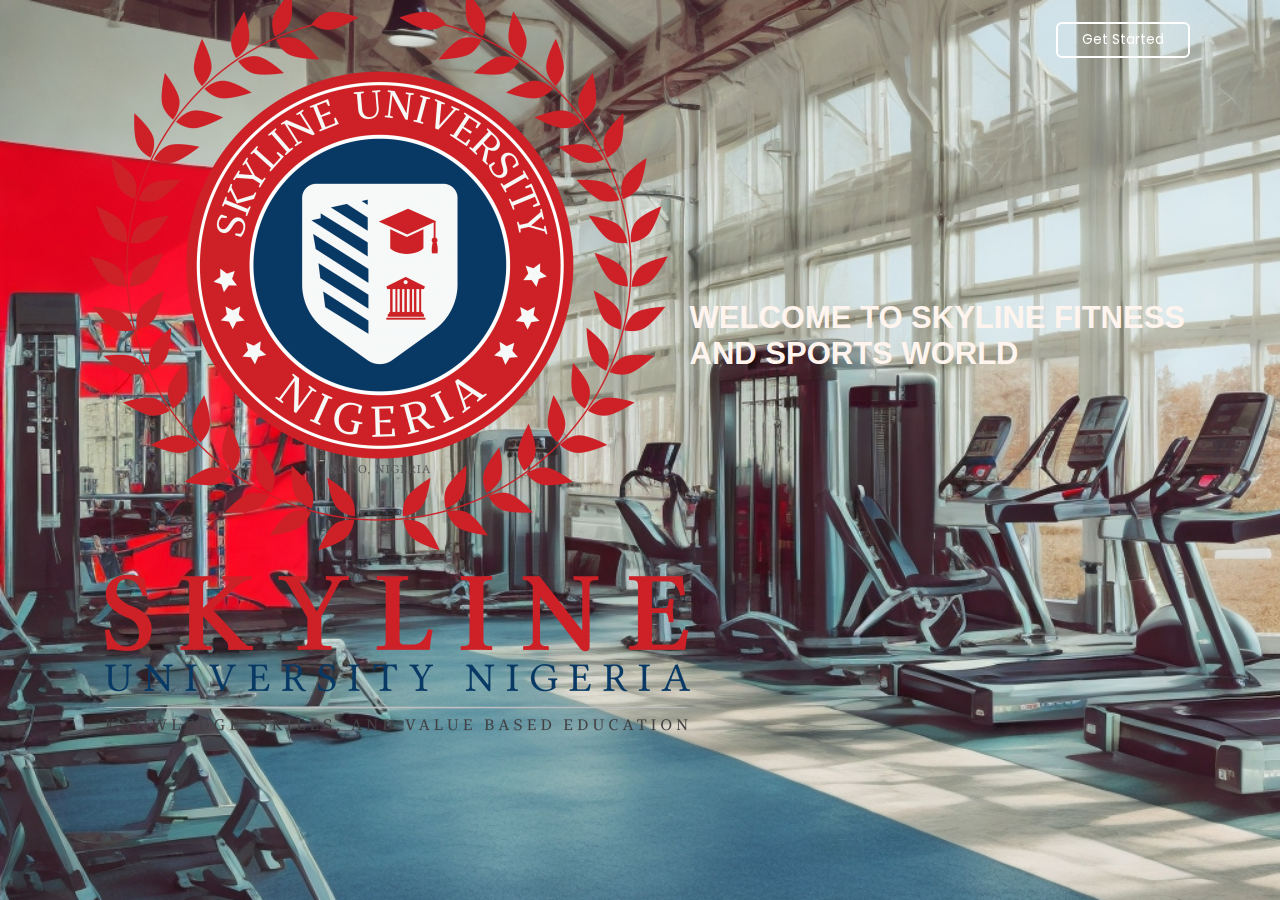
<file: index.html>
<!DOCTYPE html>

<html lang="en">
  <head>
    <meta charset="UTF-8" />
    <meta http-equiv="X-UA-Compatible" content="IE=edge" />
    <meta name="viewport" content="width=device-width, initial-scale=1.0" />
    <title>Website with Login & Registration Form</title>
    <link rel="stylesheet" href="style.css" />
    <!-- Unicons -->
    <link rel="stylesheet" href="https://unicons.iconscout.com/release/v4.0.0/css/line.css" />
  </head>
  <body>
    <!-- Header -->
    <header class="header">
      <nav class="nav">
        <a href="#" class="nav_logo"> <img src="skyline logo.png"> </a>

     
         
        

        <button class="button" id="form-open">Get Started</button>
      </nav>
    </header>
   
    

    <!-- Home -->
    <section class="home">
      <h1 style="color: seashell; float: right; margin-left: 450px; margin-top: 300px; padding-right: 95px; font-family:Verdana, Geneva, Tahoma, sans-serif; font-size: 31px;"> WELCOME TO SKYLINE FITNESS<br> AND SPORTS WORLD 
       </h1>

      <div class="form_container">
        <i class="uil uil-times form_close"></i>
        <!-- Login From -->
        <div class="form login_form">
          <form method="post" action="login.php">
            <h2>Login</h2>

            <div class="input_box">
              <input type="email" placeholder="Enter your email" name="email" id="email" required />
              <i class="uil uil-envelope-alt email"></i>
            </div>
            <div class="input_box">
              <input type="password" placeholder="Enter your password" name="password" id="password" required />
              <i class="uil uil-lock password"></i>
              <i class="uil uil-eye-slash pw_hide"></i>
            </div>

            <div class="option_field">
              
              <span class="checkbox">
                
                <input type="checkbox" id="check" />
                
                <label for="check">Remember me</label>
                
              </span>
              <a href="#" class="forgot_pw">Forgot password?</a>
              
            </div><br>
            <p class="text" style="color: red;">welcome to skyline fitness and sport world</p>

            <button class="button">Login Now</button>

            <div class="login_signup">Don't have an account? <a href="#" id="signup">Signup</a></div>
          </form>
        </div>
       
        <!-- Signup From -->
        <div class="form signup_form">
          <form action="user.php" method="post">
            <h2>Signup</h2>
            <div class="input_box">
              <input type="id" placeholder="id" name="id" id="id" required name="id"/>
             
            </div>
            <div class="input_box">
              <input type="email" placeholder="Enter your email" name="email" id="email" required name="mail"/>
              <i class="uil uil-envelope-alt email"></i>
            </div>
            <div class="input_box">
              <input type="password" placeholder="Create password" name="password" id="password" required name="password" />
              <i class="uil uil-lock password"></i>
              <i class="uil uil-eye-slash pw_hide"></i>
            </div>
            <div class="input_box">
              <input type="password" placeholder="Confirm password" name="confirmpassword" id="confirmpassword" required name="confirmpassword"/>
              <i class="uil uil-lock password"></i>
              <i class="uil uil-eye-slash pw_hide"></i>
            </div>
<p class="text" style="color: red;">welcome to skyline fitness and sport world</p>
            <button class="button" name="submit">Signup Now</button>

            <div class="login_signup">Already have an account? <a href="#" id="login">Login</a></div>
          </form>
        </div>
        
      </div>
    </section>
    
    

    <script src="script.js"></script>
  </body>
</html>
</file>
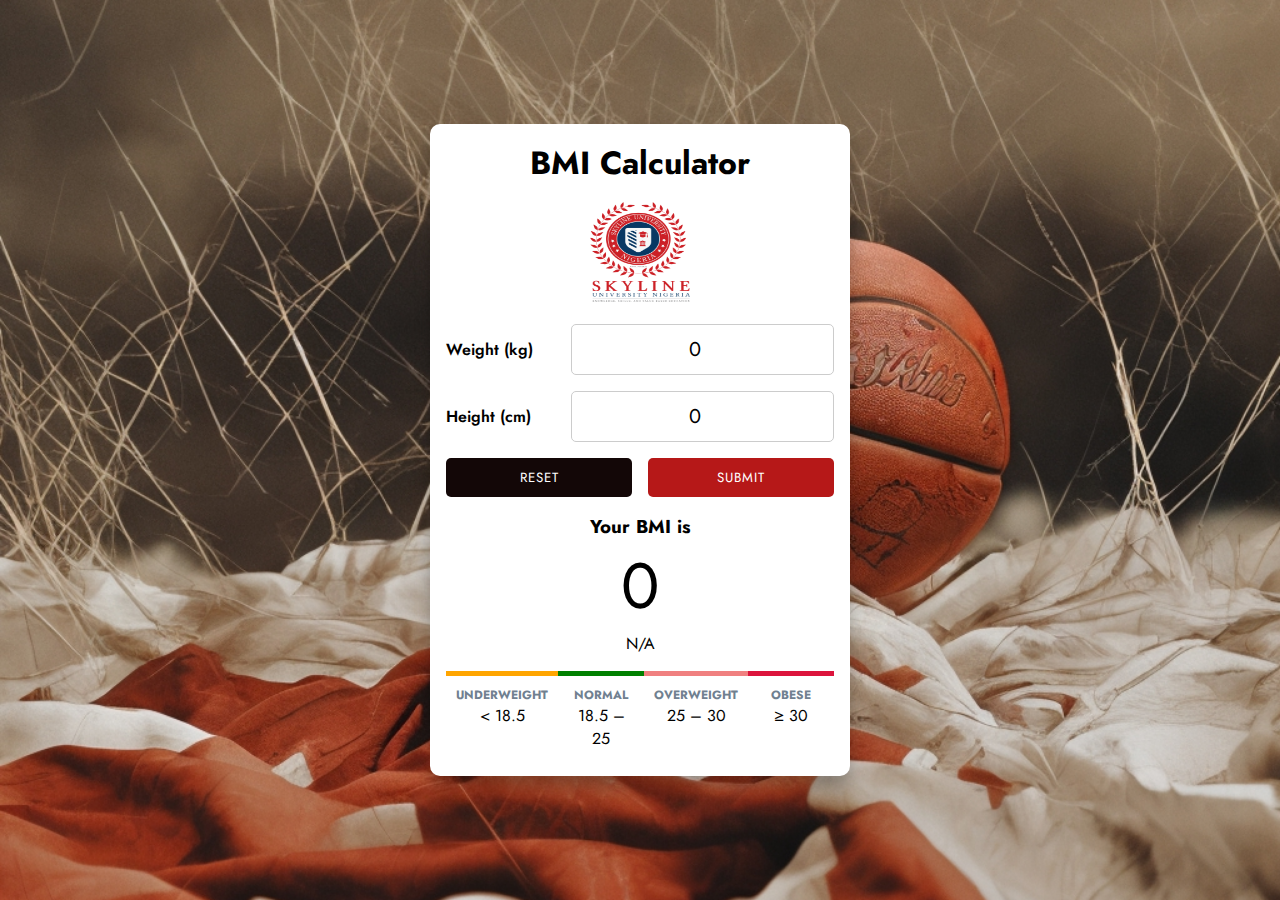
<file: bmi-calculator/index.html>
<!DOCTYPE html>
<html lang="en">
  <head>
    <meta charset="UTF-8" />
    <meta name="viewport" content="width=device-width, initial-scale=1.0" />
    <title>BMI Calculator</title>
    <link rel="stylesheet" href="style.css" />
    <script src="script.js" defer></script>

    <style>
      .center {
  text-align: center;
}

    </style>
  </head>

  <body style="background-image: url('basket\ 1.jpg'); background-repeat: no-repeat;background-size: cover; 
  background-position: 0%;">
    <div class="container">
      <h1>BMI Calculator</h1>
      <div class="center">
        <img src="skyline logo.png" alt="skyline" width="100px" height="100px">
      </div>
      

      <form class="calculator">
        <div>
          <label for="weight">Weight (kg)</label>
          <input type="number" id="weight" min="0" step="0.01" value="0" />
        </div>

        <div>
          <label for="height">Height (cm)</label>
          <input type="number" id="height" min="0" step="0.01" value="0" />
        </div>

        <div>
          <button type="reset">Reset</button>
          <button type="submit">Submit</button>
        </div>
      </form>

      <section class="output">
        <h3>Your BMI is</h3>
        <p id="bmi">0</p>
        <p id="desc">N/A</p>
      </section>

      <section class="bmi-scale">
        <div style="--color: var(--underweight)">
          <h4>Underweight</h4>
          <p>&lt; 18.5</p>
        </div>

        <div style="--color: var(--normal)">
          <h4>Normal</h4>
          <p>18.5 – 25</p>
        </div>

        <div style="--color: var(--overweight)">
          <h4>Overweight</h4>
          <p>25 – 30</p>
        </div>

        <div style="--color: var(--obese)">
          <h4>Obese</h4>
          <p>≥ 30</p>
        </div>
      </section>
    </div>
  </body>
</html>
</file>
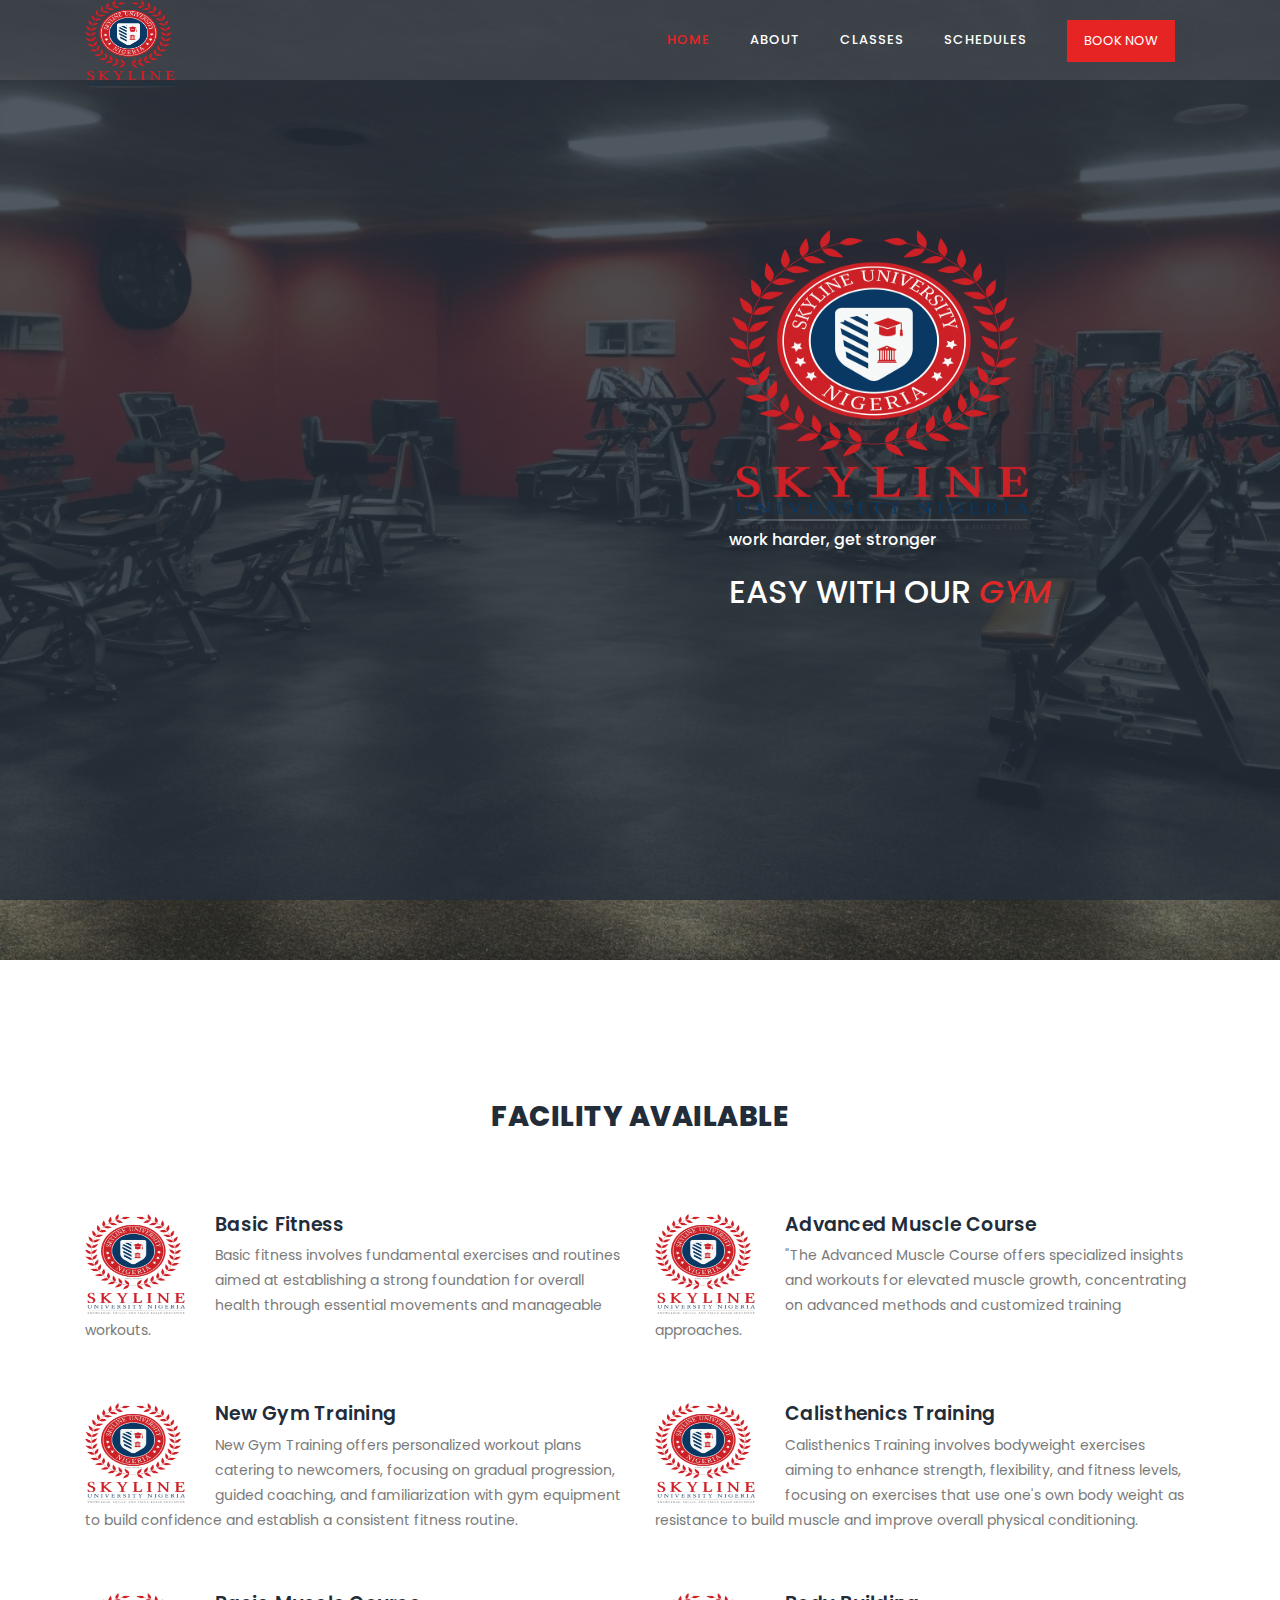
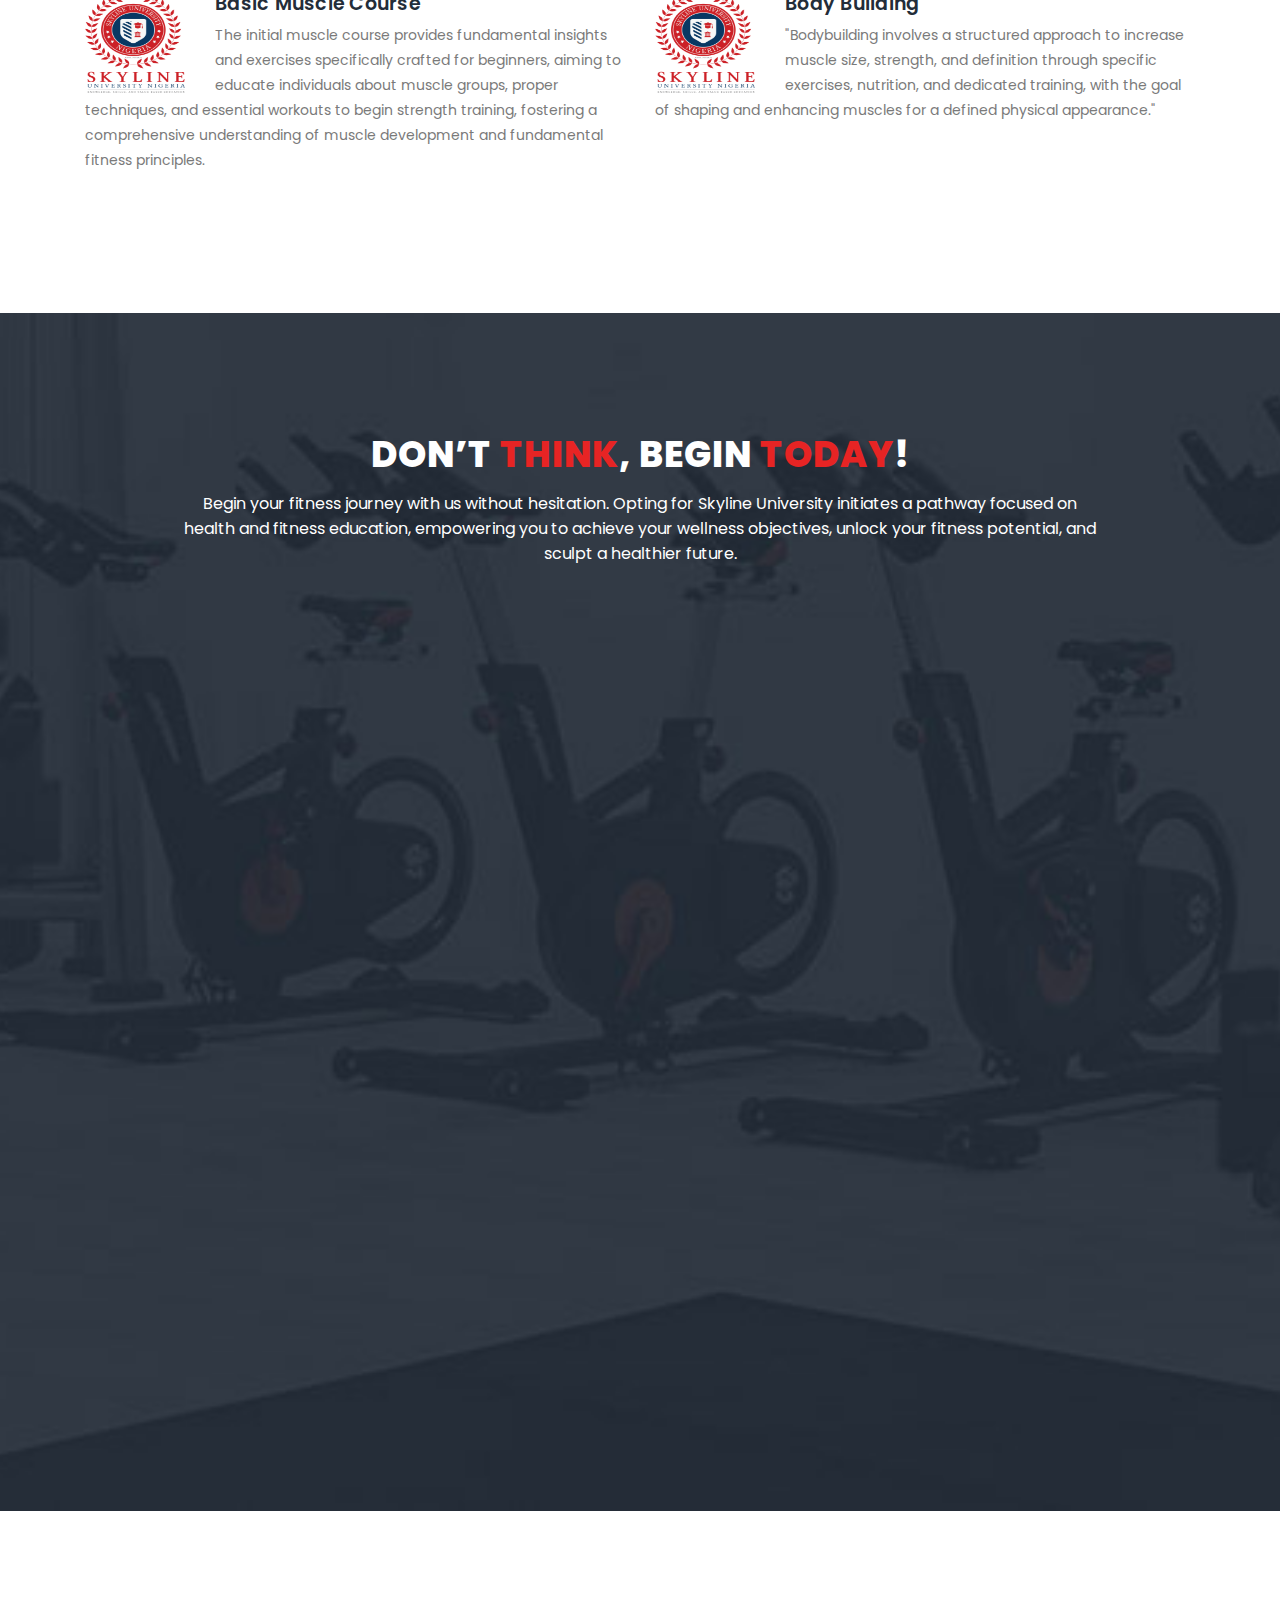
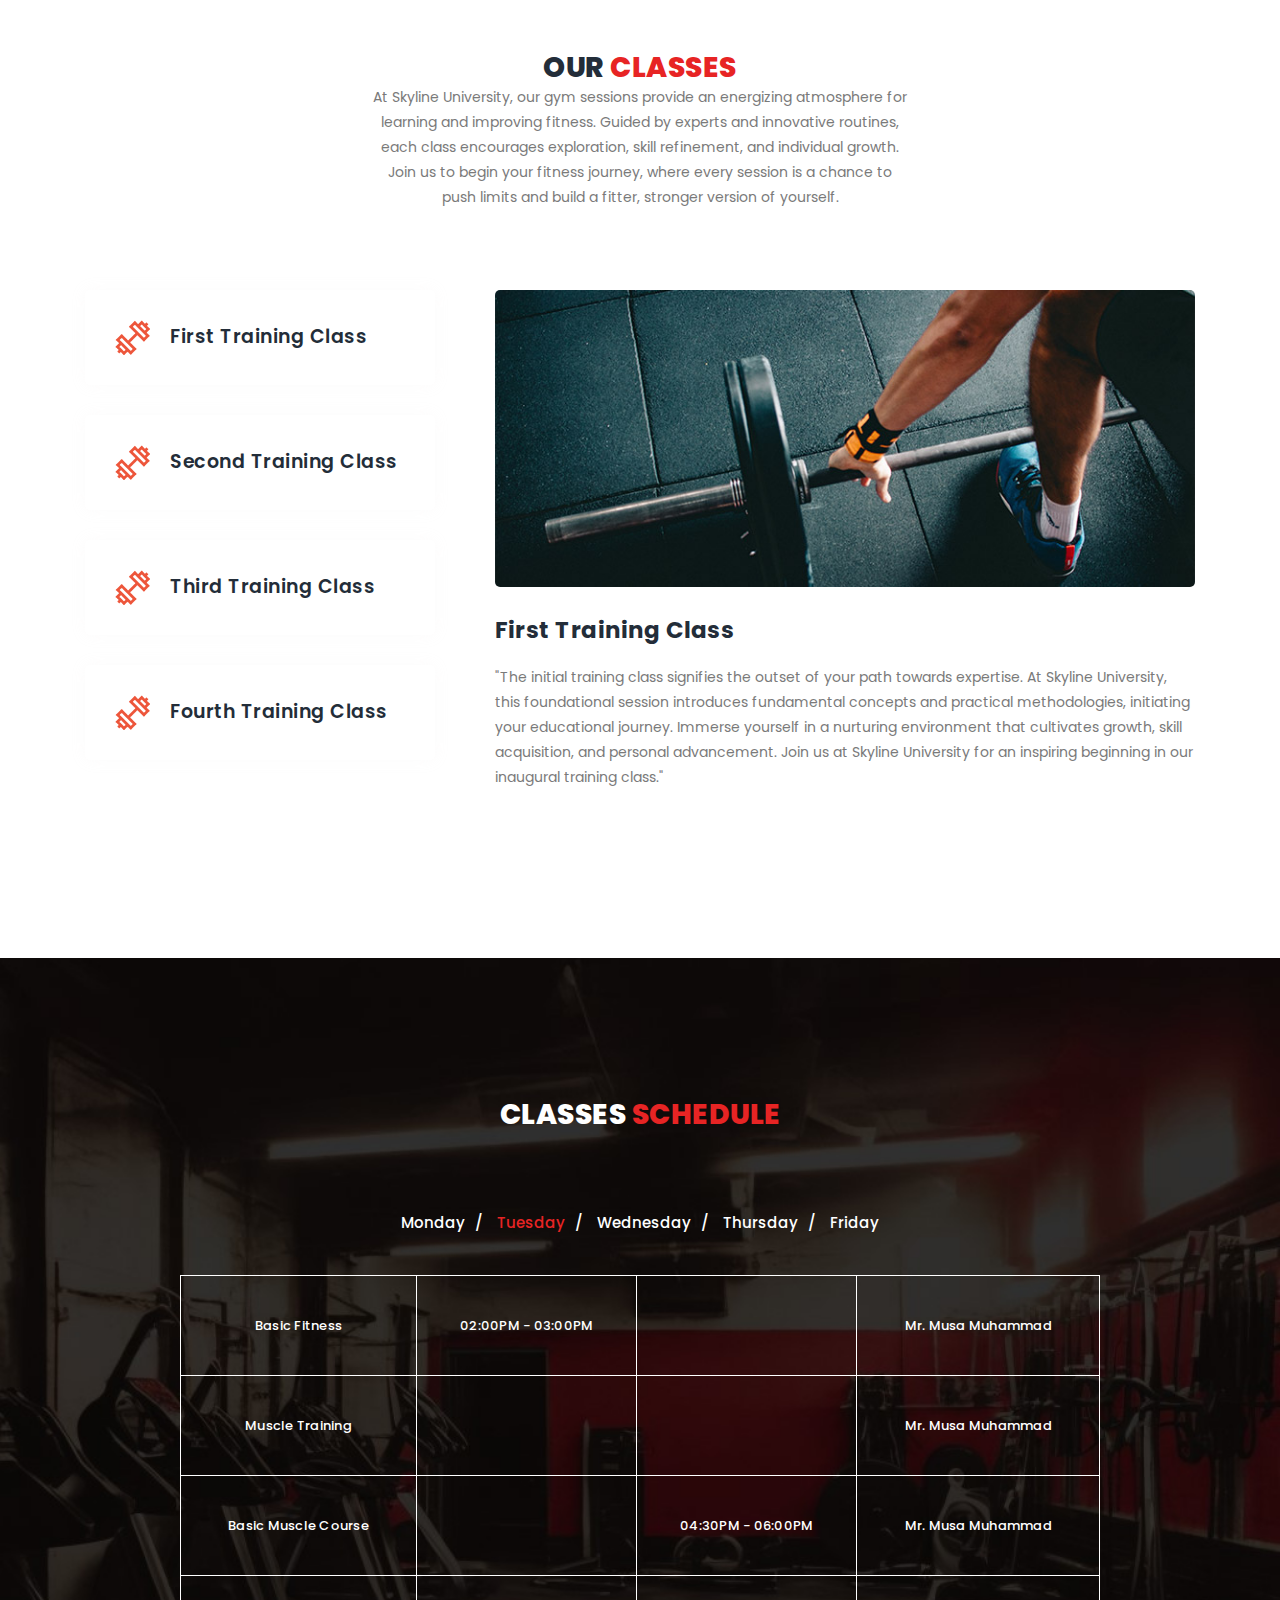
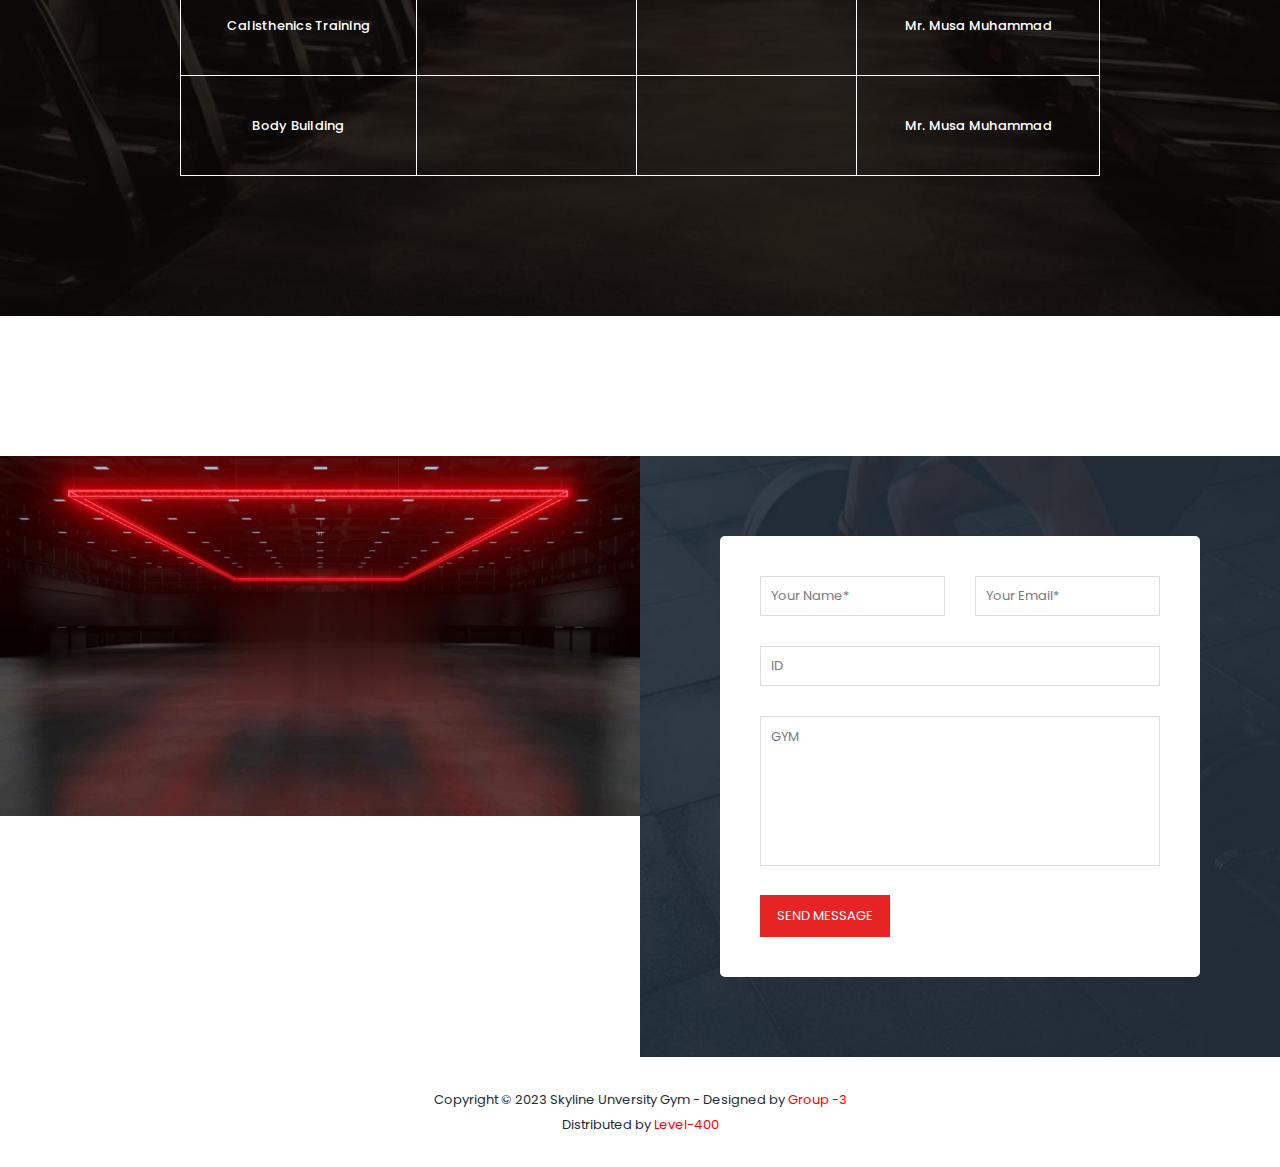
<file: gym blog/gym.html>
<!DOCTYPE html>
<html lang="en">

  <head>

    <meta charset="utf-8">
    <meta name="viewport" content="width=device-width, initial-scale=1, shrink-to-fit=no">
    <meta name="description" content="">
    <meta name="author" content="">
    <link href="https://fonts.googleapis.com/css?family=Poppins:100,100i,200,200i,300,300i,400,400i,500,500i,600,600i,700,700i,800,800i,900,900i&amp;display=swap" rel="stylesheet">

    <title>Skyline gym </title>
<!--

TemplateMo 548 Training Studio

https://templatemo.com/tm-548-training-studio

-->
    <!-- Additional CSS Files -->
    <link rel="stylesheet" type="text/css" href="css/css-bootstrap.min.css">

    <link rel="stylesheet" type="text/css" href="css/css-font-awesome.css">

    <link rel="stylesheet" href="css/css-templatemo-training-studio.css">

    </head>
    
    <body>
    
    <!-- ***** Preloader Start ***** -->
    <div id="js-preloader" class="js-preloader">
      <div class="preloader-inner">
        <span class="dot"></span>
        <div class="dots">
          <span></span>
          <span></span>
          <span></span>
        </div>
      </div>
    </div>
    <!-- ***** Preloader End ***** -->
    
    
    <!-- ***** Header Area Start ***** -->
    <header class="header-area header-sticky">
        <div class="container">
            <div class="row">
                <div class="col-12">
                    <nav class="main-nav">
                        <!-- ***** Logo Start ***** -->
                        <a href="../category.html" class="logo"> <img src="images/skyline logo.png " width="90px" height="90px"     alt="waves"></a>
                        <!-- ***** Logo End ***** -->
                        <!-- ***** Menu Start ***** -->
                        <ul class="nav">
                            <li class="scroll-to-section"><a href="#top" class="active">Home</a></li>
                            <li class="scroll-to-section"><a href="#features">About</a></li>
                            <li class="scroll-to-section"><a href="#our-classes">Classes</a></li>
                            <li class="scroll-to-section"><a href="#schedule">Schedules</a></li>
                            <li class="scroll-to-section"><a href="#contact-us">BOOK NOW</a></li>
                            
                        </ul>        
                        <a class="menu-trigger" href="training-studio.html">
                            <span>Menu</span>
                        </a>
                        <!-- ***** Menu End ***** -->
                    </nav>
                </div>
            </div>
        </div>
    </header>
    <!-- ***** Header Area End ***** -->

    <!-- ***** Main Banner Area Start ***** -->
    <!DOCTYPE html>
<html lang="en">
<head>
    <meta charset="UTF-8">
    <title>Gym Banner Video</title>
    <style>
        /* Add your CSS styles here if needed */
        .main-banner {
            position: relative;
            width: 100%;
        }

        #gym-video {
            width: 100%;
        }

        .video-overlay {
            position: absolute;
            top: 0;
            left: 0;
            right: 0;
            bottom: 0;
            display: flex;
            flex-direction: column;
            justify-content: center;
            align-items: center;
            color: #fff;
        }

        /* Add any other styles you need */
        .text-container {
    
    justify-content: space-between;
    align-items:center;
    padding-left: 500px;
    padding-top: 700px;
    
}
.content-left {
    text-align: left; /* Aligns text and inline elements to the left */
    margin-top: 10px;

}

.scroll-to-section {
    display: flex;
    justify-content: flex-start;
    padding-bottom: 800px; /* Aligns the flex container's content to the right */
    /* Additional styles as needed */
}


    </style>
</head>
<body>

    <div class="main-banner" id="top">
        <!-- Replace the video with an image -->
        <img src="images/gym back.jpg" alt="Banner Image" style=" background-size: cover; 
        background-position: 0%;  width: 100%;
    height: auto;
    
    ">
    </div>

    <div class="video-overlay header-text">
        <div class="caption">
            
            
            <div class="text-container">
                <img src="images/skyline logo.png" width="300px" height="400px" alt="sky" style="padding-top: 100px;">
                <h6>work harder, get stronger</h6><br>
                <h2>EASY WITH OUR <em style="color: rgb(223, 41, 41);;">GYM</em></h2>
            </div>
            
            <div class="main-button scroll-to-section">
                <div class="content-left">
                    
                    <br><br>
                </div>
            </div>
        </div>
    </div>
   
</div>

<!-- Other content or sections can be added here -->




    <!-- ***** Main Banner Area End ***** -->

    <!-- ***** Features Item Start ***** -->
    <section class="section" id="features">
        <div class="container">
            <div class="row">
                <div class="col-lg-6 offset-lg-3">
                    <div class="section-heading">
                        <h2>facility Available</em></h2>
                        
                       </div>
                </div>
                <div class="col-lg-6">
                    <ul class="features-items">
                        <li class="feature-item">
                            <div class="left-icon">
                                <img src="images/skyline logo.png " width="100px" height="100px"     alt="waves">
                            </div>
                            <div class="right-content">
                                <h4>Basic Fitness</h4>
                                <p>Basic fitness involves fundamental exercises and routines aimed at establishing a strong foundation for overall health through essential movements and manageable workouts.</p>
                                
                        </li>
                        <li class="feature-item">
                            <div class="left-icon">
                                <img src="images/skyline logo.png " width="100px" height="100px"     alt="waves">
                            </div>
                            <div class="right-content">
                                <h4>New Gym Training</h4>
                                <p>New Gym Training offers personalized workout plans catering to newcomers, focusing on gradual progression, guided coaching, and familiarization with gym equipment to build confidence and establish a consistent fitness routine.</p>
                                

                            </div>
                        </li>
                        <li class="feature-item">
                            <div class="left-icon">
                                <img src="images/skyline logo.png " width="100px" height="100px"     alt="waves">
                            </div>
                            <div class="right-content">
                                <h4>Basic Muscle Course</h4>
                                <p>The initial muscle course provides fundamental insights and exercises specifically crafted for beginners, aiming to educate individuals about muscle groups, proper techniques, and essential workouts to begin strength training, fostering a comprehensive understanding of muscle development and fundamental fitness principles.</p>
                                
                            </div>
                        </li>
                    </ul>
                </div>
                <div class="col-lg-6">
                    <ul class="features-items">
                        <li class="feature-item">
                            <div class="left-icon">
                                <img src="images/skyline logo.png " width="100px" height="100px"     alt="waves">
                            </div>
                            <div class="right-content">
                                <h4>Advanced Muscle Course</h4>
                                <p>"The Advanced Muscle Course offers specialized insights and workouts for elevated muscle growth, concentrating on advanced methods and customized training approaches.</p>
                                

                            </div>
                        </li>
                        <li class="feature-item">
                            <div class="left-icon">
                                <img src="images/skyline logo.png " width="100px" height="100px"     alt="waves">
                            </div>
                            <div class="right-content">
                                <h4>Calisthenics Training</h4>
                                <p>Calisthenics Training involves bodyweight exercises aiming to enhance strength, flexibility, and fitness levels, focusing on exercises that use one's own body weight as resistance to build muscle and improve overall physical conditioning.</p>
                                
                        </li>
                        <li class="feature-item">
                            <div class="left-icon">
                                <img src="images/skyline logo.png " width="100px" height="100px"     alt="waves">
                            </div>
                            <div class="right-content">
                                <h4>Body Building</h4>
                                <p>"Bodybuilding involves a structured approach to increase muscle size, strength, and definition through specific exercises, nutrition, and dedicated training, with the goal of shaping and enhancing muscles for a defined physical appearance."</p>
                                
                            </div>
                        </li>
                    </ul>
                </div>
            </div>
        </div>
       
        
    </section>
    
    <!-- ***** Features Item End ***** -->
    <div>
     
        </div>
    <!-- ***** Call to Action Start ***** -->
    <section class="section" id="call-to-action">
        <div class="container">
            <div class="row">
                <div class="col-lg-10 offset-lg-1">
                    <div class="cta-content">
                        <h2>Don&rsquo;t <em>think</em>, begin <em>today</em>!</h2>
                        <p>Begin your fitness journey with us without hesitation. Opting for Skyline University initiates a pathway focused on health and fitness education, empowering you to achieve your wellness objectives, unlock your fitness potential, and sculpt a healthier future.</p>
                        <div class="main-button scroll-to-section">
                       
                        </div>
                    </div>
                </div>
            </div>
        </div>
    </section>
    <!-- ***** Call to Action End ***** -->

    <!-- ***** Our Classes Start ***** -->
    <section class="section" id="our-classes">
        <div class="container">
            <div class="row">
                <div class="col-lg-6 offset-lg-3">
                    <div class="section-heading">
                        <h2>Our <em>Classes</em></h2>
                        
                        <p>At Skyline University, our gym sessions provide an energizing atmosphere for learning and improving fitness. Guided by experts and innovative routines, each class encourages exploration, skill refinement, and individual growth. Join us to begin your fitness journey, where every session is a chance to push limits and build a fitter, stronger version of yourself.</p>
                    </div>
                </div>
            </div>
            <div class="row" id="tabs">
              <div class="col-lg-4">
                <ul>
                  <li><a href="#tabs-1"><img src="images/images-tabs-first-icon.png" alt="">First Training Class</a></li>
                  <li><a href="#tabs-2"><img src="images/images-tabs-first-icon.png" alt="">Second Training Class</a></li>
                  <li><a href="#tabs-3"><img src="images/images-tabs-first-icon.png" alt="">Third Training Class</a></li>
                  <li><a href="#tabs-4"><img src="images/images-tabs-first-icon.png" alt="">Fourth Training Class</a></li>
                  
                </ul>
              </div>
              <div class="col-lg-8">
                <section class="tabs-content">
                  <article id="tabs-1">
                    <img src="images/images-training-image-01.jpg" alt="First Class">
                    <h4>First Training Class</h4>
                    <p>"The initial training class signifies the outset of your path towards expertise. At Skyline University, this foundational session introduces fundamental concepts and practical methodologies, initiating your educational journey. Immerse yourself in a nurturing environment that cultivates growth, skill acquisition, and personal advancement. Join us at Skyline University for an inspiring beginning in our inaugural training class."</p>
                   
                  </article>
                  <article id="tabs-2">
                    <img src="images/images-training-image-02.jpg" alt="Second Training">
                    <h4>Second Training Class</h4>
                    <p>The subsequent training session builds upon foundational knowledge, advancing your expertise. At Skyline University, this progressive class delves deeper into concepts introduced previously, fostering continued growth and skill refinement. Embrace the evolving journey in our second training class as you expand your educational horizons.</p>
                    
                  </article>
                  <article id="tabs-3">
                    <img src="images/images-training-image-03.jpg" alt="Third Class">
                    <h4>Third Training Class</h4>
                    <p>In our third training session, Skyline University provides an elevated learning experience, delving further into specialized topics and advanced methodologies. This class propels your educational voyage, emphasizing in-depth insights and practical applications, nurturing your growth and expertise</p>
                   
                  </article>
                  <article id="tabs-4">
                    <img src="images/images-training-image-04.jpg" alt="Fourth Training">
                    <h4>Fourth Training Class</h4>
                    <p>As you enter the fourth training session at Skyline University, expect a comprehensive exploration of advanced concepts and refined skills. This class amplifies your expertise, offering intricate knowledge and hands-on experiences that enrich your educational journey, preparing you for higher levels of mastery.</p>
                    <div class="main-button">
                        
                    </div>
                  </article>
                </section>
              </div>
            </div>
        </div>
    </section>
    <!-- ***** Our Classes End ***** -->
    
    <section class="section" id="schedule">
        <div class="container">
            <div class="row">
                <div class="col-lg-6 offset-lg-3">
                    <div class="section-heading dark-bg">
                        <h2>Classes <em>Schedule</em></h2>

                    </div>
                </div>
            </div>
            <div   class="row">
                <div class="col-lg-12">
                    <div class="filters">
                        <ul class="schedule-filter">
                            <li class="" data-tsfilter="monday">Monday</li>
                            <li class="active"data-tsfilter="tuesday">Tuesday</li>
                            <li data-tsfilter="wednesday">Wednesday</li>
                            <li data-tsfilter="thursday">Thursday</li>
                            <li data-tsfilter="friday">Friday</li>
                        </ul>
                    </div>
                </div>
                <div class="col-lg-10 offset-lg-1">
                    <div class="schedule-table filtering">
                        <table>
                            <tbody>
                                
                         
                                <tr>
                                    <td class="day-time">Basic Fitness </td>
                                    <td class="monday ts-item show" data-tsmeta="monday">02:00PM - 03:00PM</td>
                                    <td class="tuesday ts-item" data-tsmeta="tuesday">04:30PM - 06:00PM</td>
                                    <td>Mr. Musa Muhammad</td>
                                </tr>
                                <tr>
                                    <td class="day-time">Muscle Training</td>
                                    <td class="friday ts-item" data-tsmeta="friday">04:30PM - 06:00PM</td>
                                    <td class="thursday friday ts-item" data-tsmeta="thursday">04:30PM - 06:00PM</td>
                                    <td>Mr. Musa Muhammad</td>
                                </tr>
                                <tr>
                                    <td class="day-time">basic muscle course</td>
                                    <td class="tuesday ts-item" data-tsmeta="tuesday">10:00AM - 11:30AM</td>
                                    <td class="monday ts-item show" data-tsmeta="monday">04:30PM - 06:00PM</td>
                                    <td>Mr. Musa Muhammad</td>
                                </tr>
                                <tr>
                                    <td class="day-time">Calisthenics Training</td>
                                    <td class="wednesday ts-item" data-tsmeta="wednesday">10:00AM - 11:30AM</td>
                                    <td class="friday ts-item" data-tsmeta="friday">04:30PM - 06:00PM</td>
                                    <td>Mr. Musa Muhammad</td>
                                </tr>
                                <tr>
                                    <td class="day-time">Body Building</td>
                                    <td class="thursday ts-item" data-tsmeta="thursday">10:00AM - 11:30AM</td>
                                    <td class="wednesday ts-item" data-tsmeta="wednesday">04:30PM - 06:00PM</td>
                                    <td>Mr. Musa Muhammad</td>
                                </tr>
                            </tbody>
                        </table>
                    </div>
                </div>
            </div>
        </div>
        <script>
    $(document).ready(function() {
    $('.schedule-filter li').on('click', function() {
        $('.schedule-filter li').removeClass('active');
        $(this).addClass('active');
        
        var selectedDay = $(this).data('tsfilter');
        $('.ts-item').hide();
        $('.' + selectedDay).show();
    });
});


</script>
    </section>

    
    <!-- ***** Contact Us Area Starts ***** -->
    <section class="section" id="contact-us">
        <div class="container-fluid">
            <div class="row">
                <div class="col-lg-6 col-md-6 col-xs-12">
                    <div id="map">
                      <video autoplay muted loop id="gym-video">
                        <source src="gym.mp4" type="video/mp4" style="display: flex;"></source>
                    </video>
                    </div>
                </div>
                <div class="col-lg-6 col-md-6 col-xs-12">
                    <div class="contact-form" id="gym">
                        <form id="contact" action="https://api.web3forms.com/submit" method="POST">
                            <input type="hidden" name="access_key" value="186aea43-95fa-4827-ae67-da7fe854f865">
                          <div class="row">
                            <div class="col-md-6 col-sm-12">
                              <fieldset>
                                <input name="name" type="text" id="name" placeholder="Your Name*" required="">
                              </fieldset>
                            </div>
                            <div class="col-md-6 col-sm-12">
                              <fieldset>
                                <input name="email" type="text" id="email" pattern="[^ @]*@[^ @]*" placeholder="Your Email*" required="">
                              </fieldset>
                            </div>
                            <div class="col-md-12 col-sm-12">
                              <fieldset>
                                <input name="ID" type="text" id="subject" placeholder="ID">
                              </fieldset>
                            </div>
                            <div class="col-lg-12">
                              <fieldset>
                                <textarea name="GYM" rows="6" id="message" placeholder="GYM" required=""></textarea>
                              </fieldset>
                            </div>
                            <input type="hidden" name="redirect" value="https://web3forms.com/success">
                            <div class="col-lg-12">
                              <fieldset>
                                <button type="submit" id="form-submit" class="main-button">Send Message</button>
                              </fieldset>
                            </div>
                          </div>
                        </form>
                    </div>
                </div>
            </div>
        </div>
    </section>
    <!-- ***** Contact Us Area Ends ***** -->
    
    <!-- ***** Footer Start ***** -->
    <footer>
        <div class="container">
            <div class="row">
                <div class="col-lg-12">
                    <p>Copyright &copy; 2023 Skyline Unversity Gym
                    
                    - Designed by <a rel="nofollow" style="color: red;" class="tm-text-link" target="_parent">Group -3</a><br>

                Distributed by <a rel="nofollow" style="color: red;" class="tm-text-link" target="_blank">Level-400</a>
                
                </p>
                    
                    <!-- You shall support us a little via PayPal to info@templatemo.com -->
                    
                </div>
            </div>
        </div>
    </footer>

    <!-- jQuery -->
    <script src="js/js-jquery-2.1.0.min.js"></script>

    <!-- Bootstrap -->
    <script src="js/js-popper.js"></script>
    <script src="js/js-bootstrap.min.js"></script>

    <!-- Plugins -->
    <script src="js/js-scrollreveal.min.js"></script>
    <script src="js/js-waypoints.min.js"></script>
    <script src="js/js-jquery.counterup.min.js"></script>
    <script src="js/js-imgfix.min.js"></script> 
    <script src="js/js-mixitup.js"></script> 
    <script src="js/js-accordions.js"></script>
    
    <!-- Global Init -->
    <script src="js/js-custom.js"></script>

  </body>
</html>
</file>
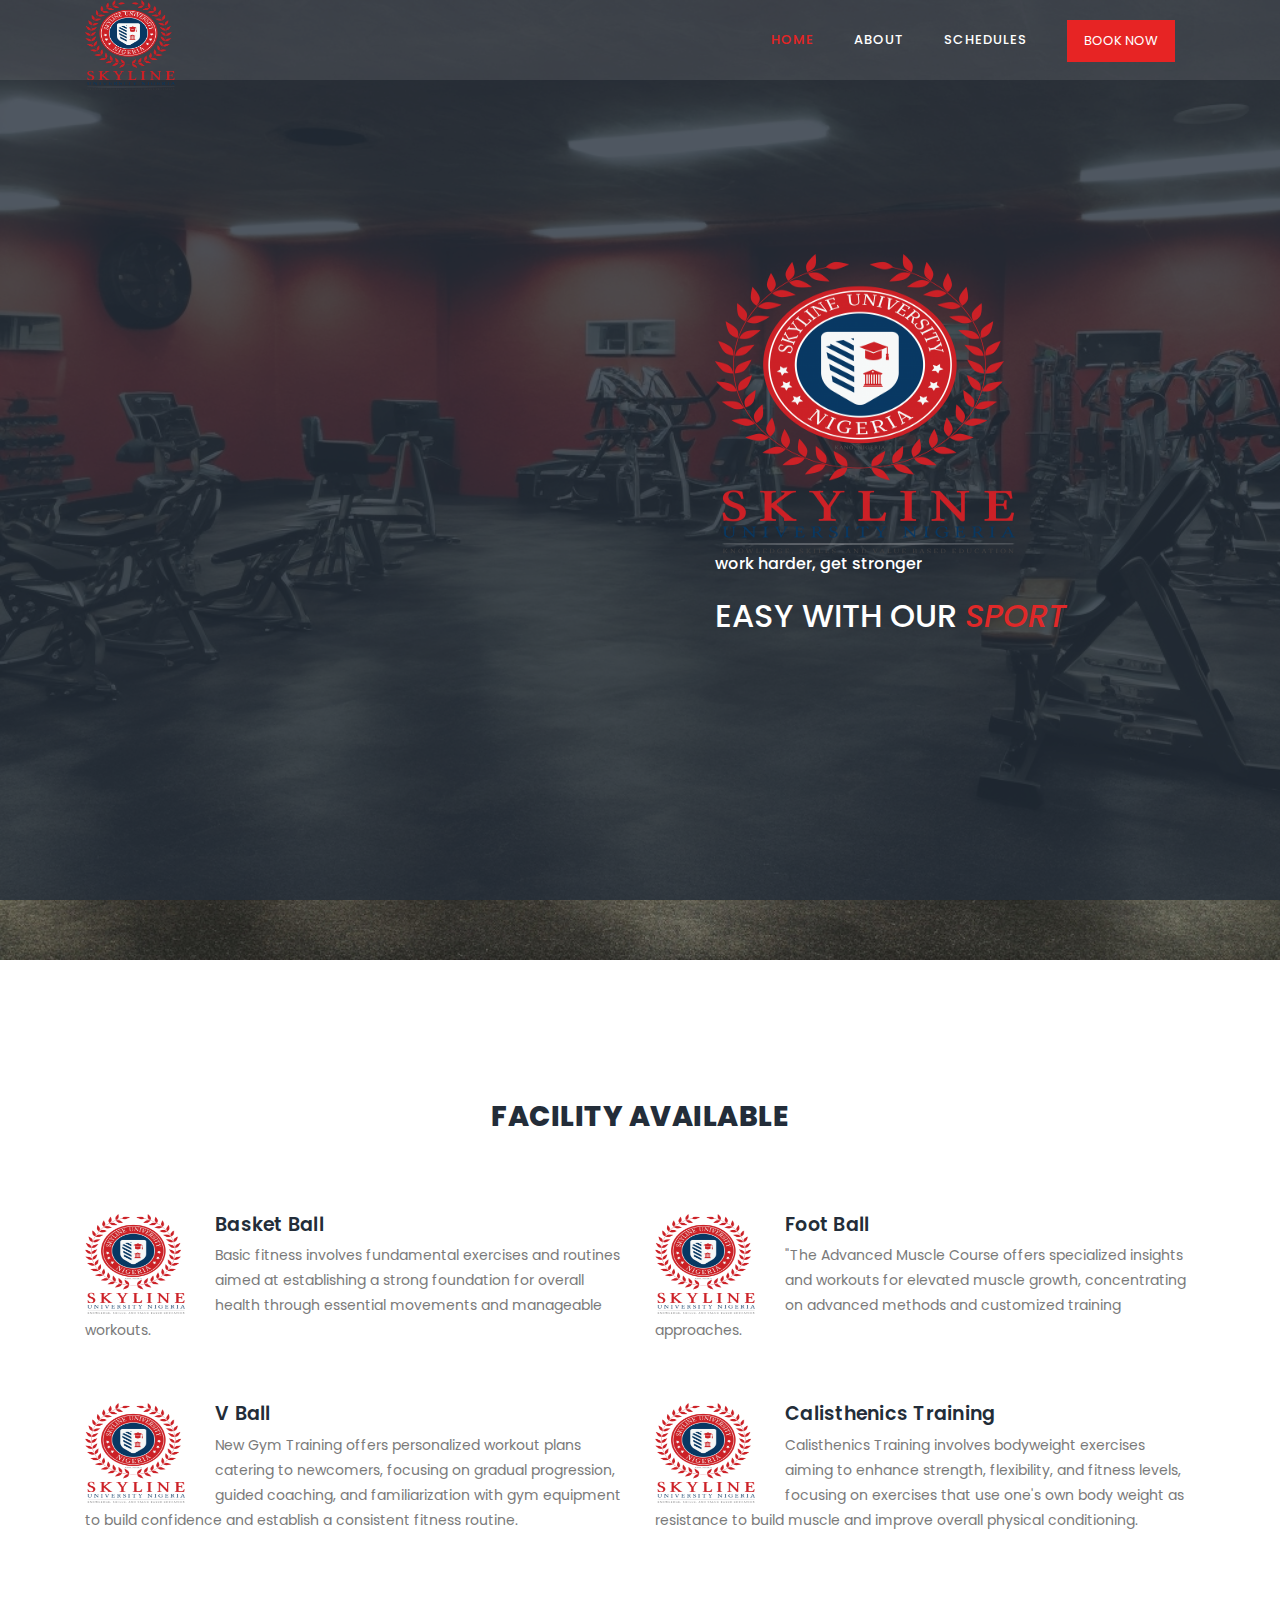
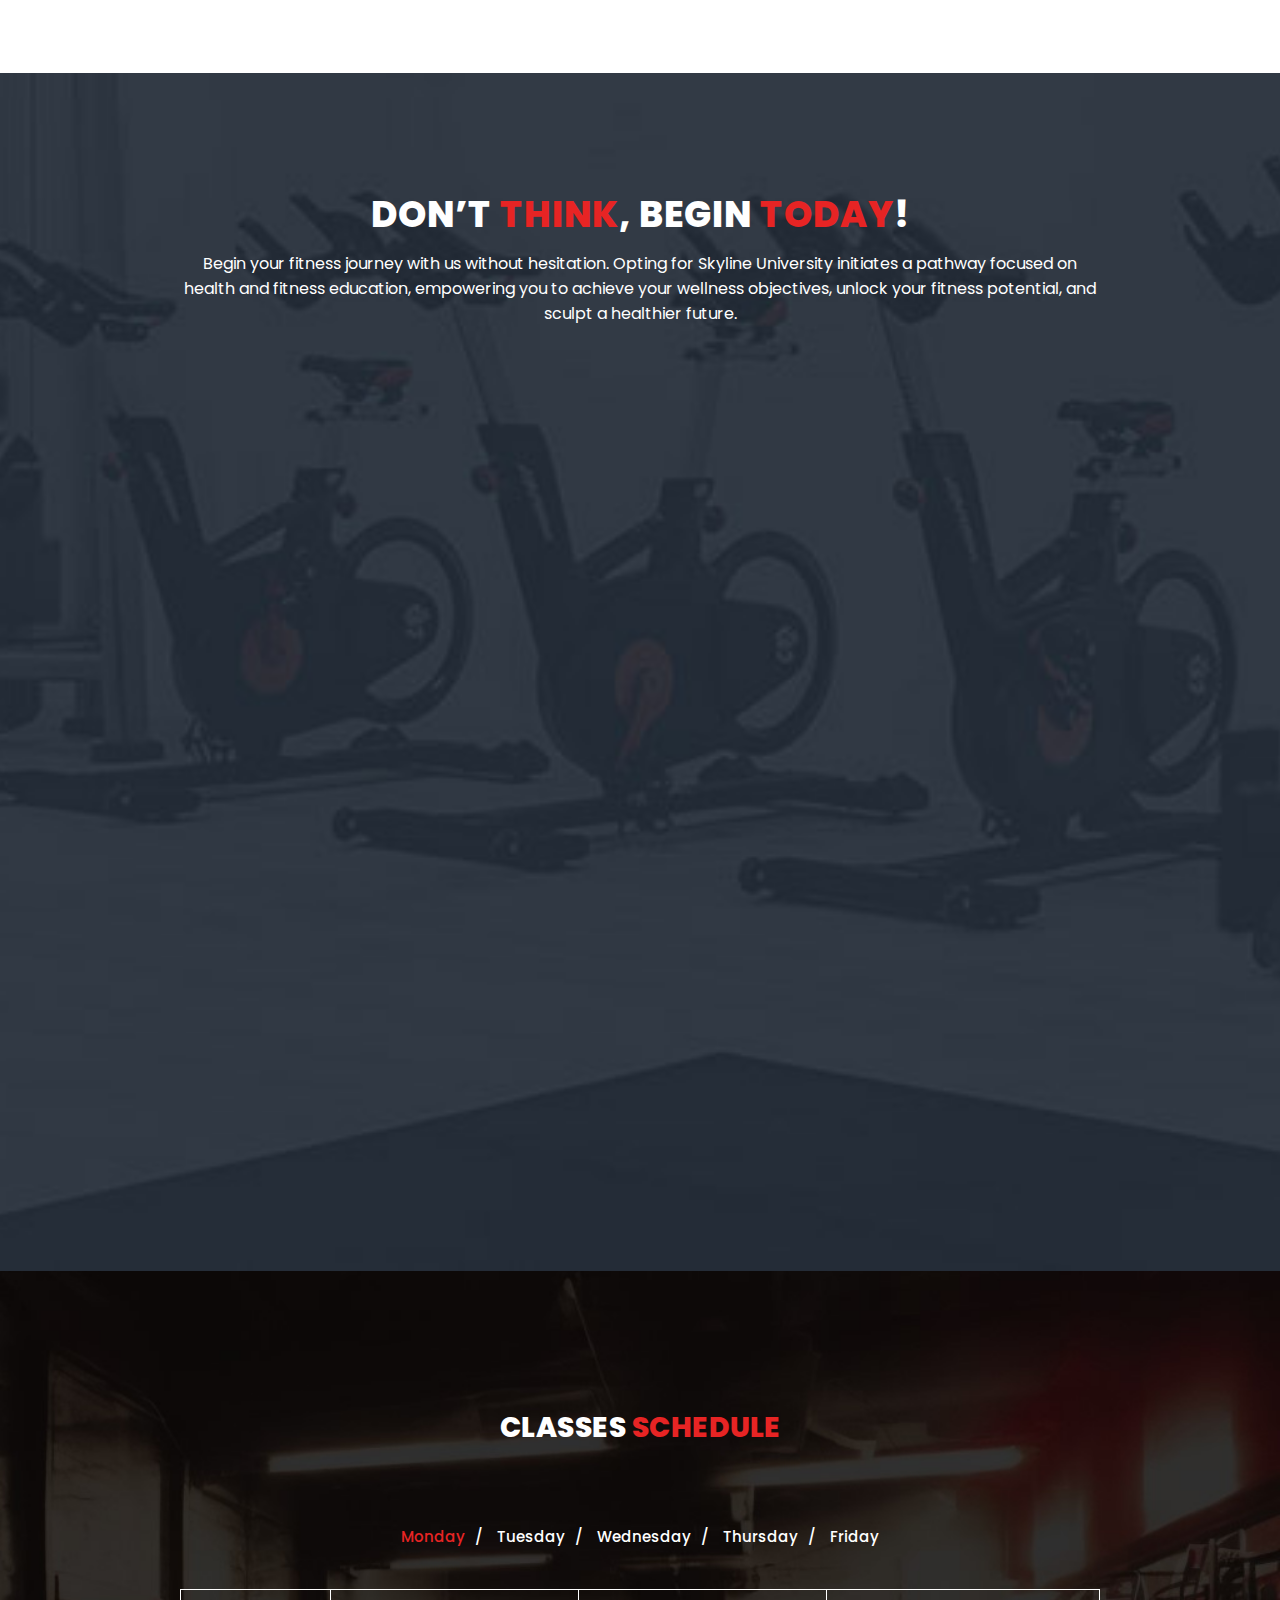
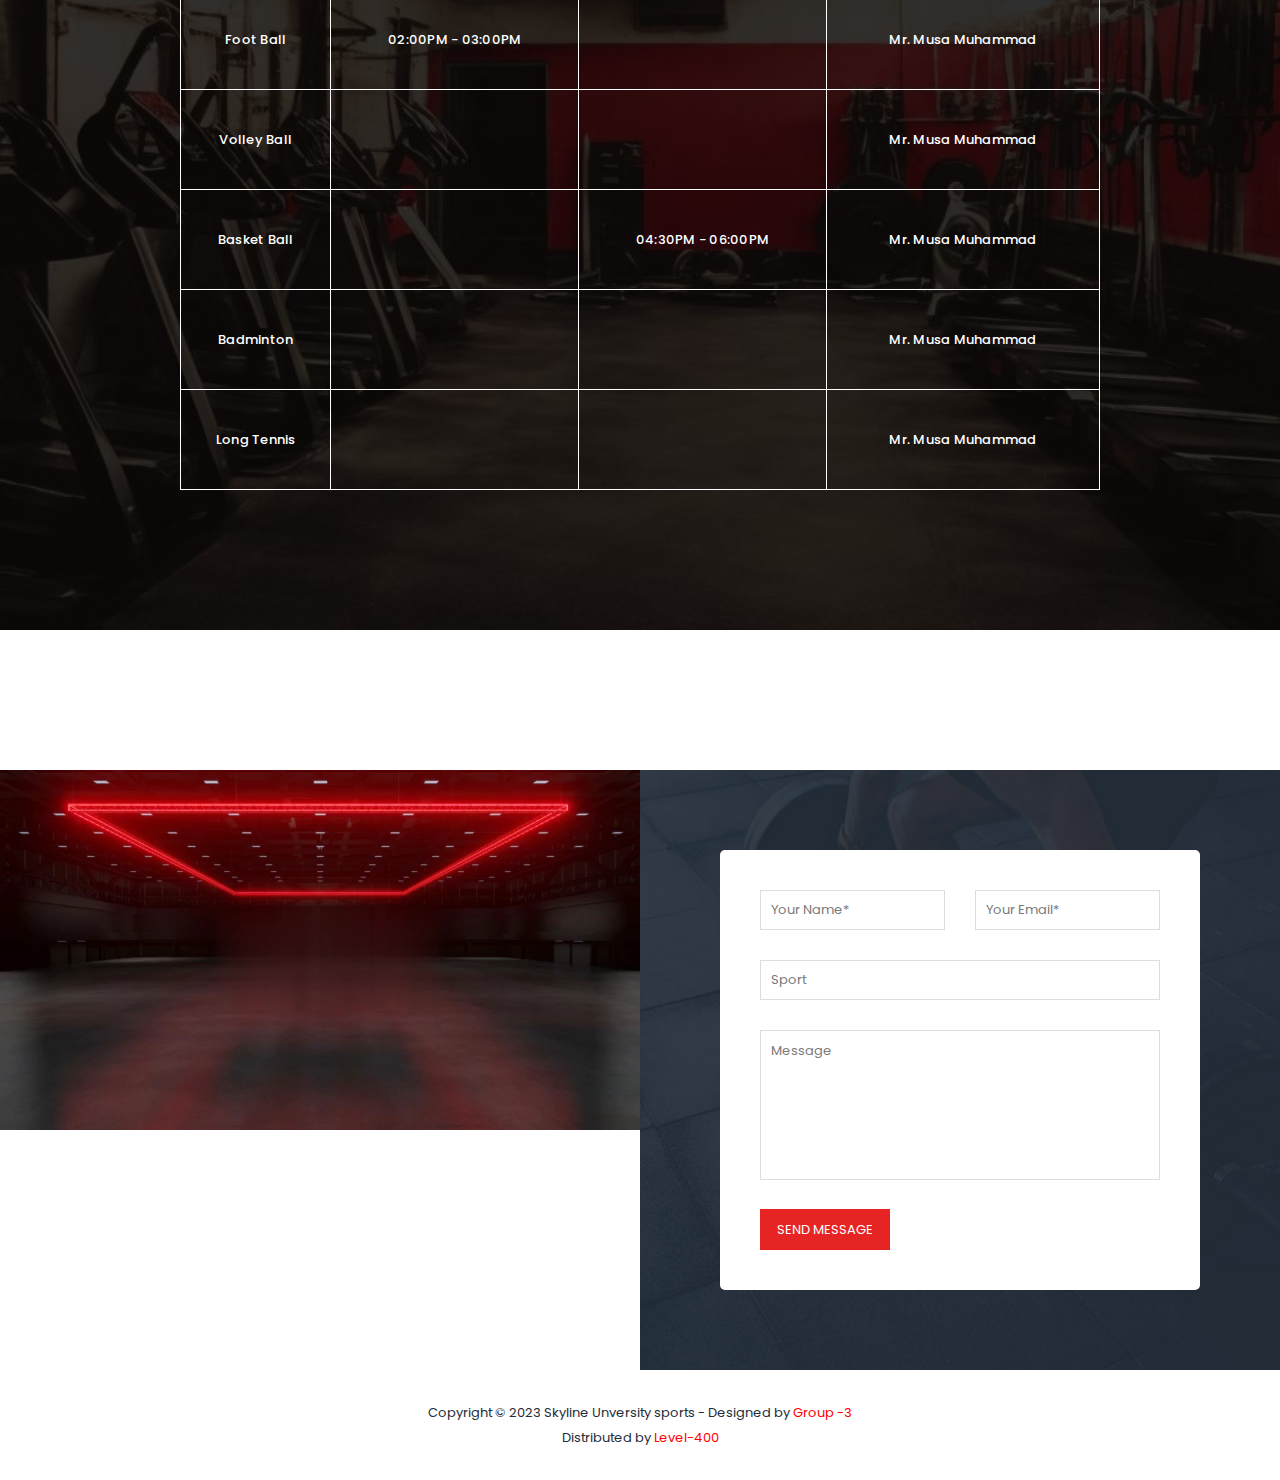
<file: sport blog/sport.html>
<!DOCTYPE html>
<html lang="en">

  <head>

    <meta charset="utf-8">
    <meta name="viewport" content="width=device-width, initial-scale=1, shrink-to-fit=no">
    <meta name="description" content="">
    <meta name="author" content="">
    <link href="https://fonts.googleapis.com/css?family=Poppins:100,100i,200,200i,300,300i,400,400i,500,500i,600,600i,700,700i,800,800i,900,900i&amp;display=swap" rel="stylesheet">

    <title>Skyline gym </title>
<!--

TemplateMo 548 Training Studio

https://templatemo.com/tm-548-training-studio

-->
    <!-- Additional CSS Files -->
    <link rel="stylesheet" type="text/css" href="css/css-bootstrap.min.css">

    <link rel="stylesheet" type="text/css" href="css/css-font-awesome.css">

    <link rel="stylesheet" href="css/css-templatemo-training-studio.css">

    </head>
    
    <body>
    
    <!-- ***** Preloader Start ***** -->
    <div id="js-preloader" class="js-preloader">
      <div class="preloader-inner">
        <span class="dot"></span>
        <div class="dots">
          <span></span>
          <span></span>
          <span></span>
        </div>
      </div>
    </div>
    <!-- ***** Preloader End ***** -->
    
    
    <!-- ***** Header Area Start ***** -->
    <header class="header-area header-sticky">
        <div class="container">
            <div class="row">
                <div class="col-12">
                    <nav class="main-nav">
                        <!-- ***** Logo Start ***** -->
                        <a href="../category.html" class="logo"> <img src="images/skyline logo.png " width="90px" height="90px"     alt="waves"></a>
                        <!-- ***** Logo End ***** -->
                        <!-- ***** Menu Start ***** -->
                        <ul class="nav">
                            <li class="scroll-to-section"><a href="#top" class="active">Home</a></li>
                            <li class="scroll-to-section"><a href="#features">About</a></li>
                            
                            <li class="scroll-to-section"><a href="#schedule">Schedules</a></li>
                            <li class="scroll-to-section"><a href="#contact-us">Book NOW</a></li> 
                            
                        </ul>        
                        <a class="menu-trigger" href="training-studio.html">
                            <span>Menu</span>
                        </a>
                        <!-- ***** Menu End ***** -->
                    </nav>
                </div>
            </div>
        </div>
    </header>
    <!-- ***** Header Area End ***** -->

    <!-- ***** Main Banner Area Start ***** -->
    <!DOCTYPE html>
<html lang="en">
<head>
    <meta charset="UTF-8">
    <title>Sport Banner Video</title>
    <style>
        /* Add your CSS styles here if needed */
        .main-banner {
            position: relative;
            width: 100%;
        }

        #gym-video {
            width: 100%;
        }

        .video-overlay {
            position: absolute;
            top: 0;
            left: 0;
            right: 0;
            bottom: 0;
            display: flex;
            flex-direction: column;
            justify-content: center;
            align-items: center;
            color: #fff;
        }

        /* Add any other styles you need */
        .text-container {
    
    justify-content: space-between;
    align-items:center;
    padding-left: 500px;
    padding-top: 700px;
    
}
.content-left {
    text-align: left; /* Aligns text and inline elements to the left */
    margin-top: 10px;

}

.scroll-to-section {
    display: flex;
    justify-content: flex-start;
    padding-bottom: 800px; /* Aligns the flex container's content to the right */
    /* Additional styles as needed */
}


    </style>
</head>
<body>

    <div class="main-banner" id="top">
        <!-- Replace the video with an image -->
        <img src="images/gym back.jpg" alt="Banner Image" style=" background-size: cover; 
        background-position: 0%;  width: 100%;
    height: auto;
    
    ">
    </div>

    <div class="video-overlay header-text">
        <div class="caption">
            
            
            <div class="text-container">
                <img src="images/skyline logo.png" width="300px" height="400px" alt="sky" style="padding-top: 100px;">
                <h6>work harder, get stronger</h6><br>
                <h2>EASY WITH OUR <em style="color: rgb(223, 41, 41);;">SPORT</em></h2>
            </div>
            
            <div class="main-button scroll-to-section">
                <div class="content-left">
                    
                    
                </div>
            </div>
        </div>
    </div>
</div>

<!-- Other content or sections can be added here -->

</body>
</html>

    <!-- ***** Main Banner Area End ***** -->

    <!-- ***** Features Item Start ***** -->
    <section class="section" id="features">
        <div class="container">
            <div class="row">
                <div class="col-lg-6 offset-lg-3">
                    <div class="section-heading">
                        <h2>facility Available</em></h2>
                        
                       </div>
                </div>
                <div class="col-lg-6">
                    <ul class="features-items">
                        <li class="feature-item">
                            <div class="left-icon">
                                <img src="images/skyline logo.png " width="100px" height="100px"     alt="waves">
                            </div>
                            <div class="right-content">
                                <h4>Basket Ball</h4>
                                <p>Basic fitness involves fundamental exercises and routines aimed at establishing a strong foundation for overall health through essential movements and manageable workouts.</p>
                              
                            </div>
                        </li>
                        <li class="feature-item">
                            <div class="left-icon">
                                <img src="images/skyline logo.png " width="100px" height="100px"     alt="waves">
                            </div>
                            <div class="right-content">
                                <h4>V Ball</h4>
                                <p>New Gym Training offers personalized workout plans catering to newcomers, focusing on gradual progression, guided coaching, and familiarization with gym equipment to build confidence and establish a consistent fitness routine.</p>
                               
                            </div>
                        </li>
                      
                    </ul>
                </div>
                <div class="col-lg-6">
                    <ul class="features-items">
                        <li class="feature-item">
                            <div class="left-icon">
                                <img src="images/skyline logo.png " width="100px" height="100px"     alt="waves">
                            </div>
                            <div class="right-content">
                                <h4>Foot Ball</h4>
                                <p>"The Advanced Muscle Course offers specialized insights and workouts for elevated muscle growth, concentrating on advanced methods and customized training approaches.</p>
                               
                            </div>
                        </li>
                        <li class="feature-item">
                            <div class="left-icon">
                                <img src="images/skyline logo.png " width="100px" height="100px"     alt="waves">
                            </div>
                            <div class="right-content">
                                <h4>Calisthenics Training</h4>
                                <p>Calisthenics Training involves bodyweight exercises aiming to enhance strength, flexibility, and fitness levels, focusing on exercises that use one's own body weight as resistance to build muscle and improve overall physical conditioning.</p>
                               </div>
                        </li>
                       
                    </ul>
                </div>
            </div>
        </div>
    </section>
    <!-- ***** Features Item End ***** -->
   
    <!-- ***** Call to Action Start ***** -->
    <section class="section" id="call-to-action">
        <div class="container">
            <div class="row">
                <div class="col-lg-10 offset-lg-1">
                    <div class="cta-content">
                        <h2>Don&rsquo;t <em>think</em>, begin <em>today</em>!</h2>
                        <p>Begin your fitness journey with us without hesitation. Opting for Skyline University initiates a pathway focused on health and fitness education, empowering you to achieve your wellness objectives, unlock your fitness potential, and sculpt a healthier future.</p>
                        <div class="main-button scroll-to-section">
                          
                        </div>
                    </div>
                </div>
            </div>
        </div>
    </section>
    <!-- ***** Call to Action End ***** -->

    
    
    <section class="section" id="schedule">
        <div class="container">
            <div class="row">
                <div class="col-lg-6 offset-lg-3">
                    <div class="section-heading dark-bg">
                        <h2>Classes <em>Schedule</em></h2>

                    </div>
                </div>
            </div>
            <div class="row">
                <div class="col-lg-12">
                    <div class="filters">
                        <ul class="schedule-filter">
                            <li class="active" data-tsfilter="monday">Monday</li>
                            <li class=""data-tsfilter="tuesday">Tuesday</li>
                            <li data-tsfilter="wednesday">Wednesday</li>
                            <li data-tsfilter="thursday">Thursday</li>
                            <li data-tsfilter="friday">Friday</li>
                        </ul>
                    </div>
                </div>
                <div class="col-lg-10 offset-lg-1">
                    <div class="schedule-table filtering">
                        <table>
                            <tbody>
                          
                        <tr>
                                    <td class="day-time">foot ball </td>
                                    <td class="monday ts-item show" data-tsmeta="monday">02:00PM - 03:00PM</td>
                                    <td class="tuesday ts-item" data-tsmeta="tuesday">04:30PM - 06:00PM</td>
                                    <td>Mr. Musa Muhammad</td>
                                </tr>
                                <tr>
                                    <td class="day-time">volley ball</td>
                                    <td class="friday ts-item" data-tsmeta="friday">04:30PM - 06:00PM</td>
                                    <td class="thursday friday ts-item" data-tsmeta="thursday">04:30PM - 06:00PM</td>
                                    <td>Mr. Musa Muhammad</td>
                                </tr>
                                <tr>
                                    <td class="day-time">basket ball</td>
                                    <td class="tuesday ts-item" data-tsmeta="tuesday">10:00AM - 11:30AM</td>
                                    <td class="monday ts-item show" data-tsmeta="monday">04:30PM - 06:00PM</td>
                                    <td>Mr. Musa Muhammad</td>
                                </tr>
                                <tr>
                                    <td class="day-time">badminton</td>
                                    <td class="wednesday ts-item" data-tsmeta="wednesday">10:00AM - 11:30AM</td>
                                    <td class="friday ts-item" data-tsmeta="friday">04:30PM - 06:00PM</td>
                                    <td>Mr. Musa Muhammad</td>
                                </tr>
                                <tr>
                                    <td class="day-time">long tennis</td>
                                    <td class="thursday ts-item" data-tsmeta="thursday">10:00AM - 11:30AM</td>
                                    <td class="wednesday ts-item" data-tsmeta="wednesday">04:30PM - 06:00PM</td>
                                    <td>Mr. Musa Muhammad</td>
                                </tr>
                            </tbody>
                        </table>
                    </div>
                </div>
            </div>
        </div>
     
</section>
<script>
    $(document).ready(function() {
    $('.schedule-filter li').on('click', function() {
        $('.schedule-filter li').removeClass('active');
        $(this).addClass('active');
        
        var selectedDay = $(this).data('tsfilter');
        $('.ts-item').removeClass('show');
        $('.' + selectedDay).addClass('show');
    });
});

</script>        
    </section>
 
     
    <!-- ***** Contact Us Area Starts ***** -->
    <section class="section" id="contact-us">
        <div class="container-fluid">
            <div class="row">
                <div class="col-lg-6 col-md-6 col-xs-12">
                    <div id="map">
                      <video autoplay muted loop id="gym-video">
                        <source src="gym.mp4" type="video/mp4" style="display: flex;"></source>
                    </video>
                    </div>
                </div>
                <div class="col-lg-6 col-md-6 col-xs-12">
                    <div class="contact-form" id="gym">
                        <form id="contact" action="https://api.web3forms.com/submit" method="POST">
                            <input type="hidden" name="access_key" value="186aea43-95fa-4827-ae67-da7fe854f865">
                          <div class="row">
                            <div class="col-md-6 col-sm-12">
                              <fieldset>
                                <input name="name" type="text" id="name" placeholder="Your Name*" required="">
                              </fieldset>
                            </div>
                            <div class="col-md-6 col-sm-12">
                              <fieldset>
                                <input name="email" type="text" id="email" pattern="[^ @]*@[^ @]*" placeholder="Your Email*" required="">
                              </fieldset>
                            </div>
                            <div class="col-md-12 col-sm-12">
                              <fieldset>
                                <input name="Sport" type="text" id="subject" placeholder="Sport">
                              </fieldset>
                            </div>
                            <div class="col-lg-12">
                              <fieldset>
                                <textarea name="message" rows="6" id="message" placeholder="Message" required=""></textarea>
                              </fieldset>
                            </div>
                            <input type="hidden" name="redirect" value="https://web3forms.com/success">
                            <div class="col-lg-12">
                              <fieldset>
                                <button type="submit" id="form-submit" class="main-button">Send Message</button>
                              </fieldset>
                            </div>
                          </div>
                        </form>
                    </div>
                </div>
            </div>
        </div>
    </section>
    <!-- ***** Contact Us Area Ends ***** -->
    
    <!-- ***** Footer Start ***** -->
    <footer>
        <div class="container">
            <div class="row">
                <div class="col-lg-12">
                    <p>Copyright &copy; 2023 Skyline Unversity sports
                    
                    - Designed by <a rel="nofollow" style="color: red;" class="tm-text-link" target="_parent">Group -3</a><br>

                Distributed by <a rel="nofollow" style="color: red;" class="tm-text-link" target="_blank">Level-400</a>
                
                </p>
                    
                    <!-- You shall support us a little via PayPal to info@templatemo.com -->
                    
                </div>
            </div>
        </div>
    </footer>

    <!-- jQuery -->
    <script src="js/js-jquery-2.1.0.min.js"></script>

    <!-- Bootstrap -->
    <script src="js/js-popper.js"></script>
    <script src="js/js-bootstrap.min.js"></script>

    <!-- Plugins -->
    <script src="js/js-scrollreveal.min.js"></script>
    <script src="js/js-waypoints.min.js"></script>
    <script src="js/js-jquery.counterup.min.js"></script>
    <script src="js/js-imgfix.min.js"></script> 
    <script src="js/js-mixitup.js"></script> 
    <script src="js/js-accordions.js"></script>
    
    <!-- Global Init -->
    <script src="js/js-custom.js"></script>

  </body>
</html>
</file>
<file: style.css>
/* Import Google font - Poppins */
@import url("https://fonts.googleapis.com/css2?family=Poppins:wght@200;300;400;500;600;700&display=swap");
* {
  margin: 0;
  padding: 0;
  box-sizing: border-box;
  font-family: "Poppins", sans-serif;
}
a {
  text-decoration: none;
}

text{
  color: white;
}
.header {
  position: fixed;
  height: 80px;
  width: 100%;
  z-index: 100;
  padding: 0 20px;
}
.nav {
  max-width: 1100px;
  width: 100%;
  margin: 0 auto;
}
.nav,
.nav_item {
  display: flex;
  height: 100%;
  align-items: center;
  justify-content: space-between;
}
.nav_logo,
.nav_link,
.button {
  color: #fff;
}
.nav_logo {
  
  float: left;
  margin-right: 10px;
  margin-top: 650px;
}
.nav_item {
  column-gap: 25px;
}
.nav_link:hover {
  color: #d9d9d9;
}
.button {
  padding: 6px 24px;
  border: 2px solid #fff;
  background: transparent;
  border-radius: 6px;
  cursor: pointer;
}
.button:active {
  transform: scale(0.98);
}

/* Home */
.home {
  position: relative;
  height: 100vh;
  width: 100%;
  background-image: url("wallpaper.jpg");
  background-size: cover;
  background-position: center;
}
.home::before {
  content: "";
  position: absolute;
  height: 100%;
  width: 100%;
  background-color: rgba(0, 0, 0, 0.6);
  z-index: 100;
  opacity: 0;
  pointer-events: none;
  transition: all 0.5s ease-out;
}
.home.show::before {
  opacity: 1;
  pointer-events: auto;
}
/* From */
.form_container {
  position: fixed;
  max-width: 320px;
  width: 100%;
  top: 50%;
  left: 50%;
  transform: translate(-50%, -50%) scale(1.2);
  z-index: 101;
  background: #fff;
  padding: 25px;
  border-radius: 12px;
  box-shadow: rgba(0, 0, 0, 0.1);
  opacity: 0;
  pointer-events: none;
  transition: all 0.4s ease-out;
}
.home.show .form_container {
  opacity: 1;
  pointer-events: auto;
  transform: translate(-50%, -50%) scale(1);
}
.signup_form {
  display: none;
}
.form_container.active .signup_form {
  display: block;
}
.form_container.active .login_form {
  display: none;
}
.form_close {
  position: absolute;
  top: 10px;
  right: 20px;
  color: #0b0217;
  font-size: 22px;
  opacity: 0.7;
  cursor: pointer;
}
.form_container h2 {
  font-size: 22px;
  color: #0b0217;
  text-align: center;
}
.input_box {
  position: relative;
  margin-top: 30px;
  width: 100%;
  height: 40px;
}
.input_box input {
  height: 100%;
  width: 100%;
  border: none;
  outline: none;
  padding: 0 30px;
  color: #333;
  transition: all 0.2s ease;
  border-bottom: 1.5px solid #aaaaaa;
}
.input_box input:focus {
  border-color: red;
}
.input_box i {
  position: absolute;
  top: 50%;
  transform: translateY(-50%);
  font-size: 20px;
  color: #707070;
}
.input_box i.email,
.input_box i.password {
  left: 0;
}
.input_box input:focus ~ i.email,
.input_box input:focus ~ i.password {
  color: red;
}
.input_box i.pw_hide {
  right: 0;
  font-size: 18px;
  cursor: pointer;
}
.option_field {
  margin-top: 14px;
  display: flex;
  align-items: center;
  justify-content: space-between;
}
.form_container a {
  color: red;
  font-size: 12px;
}
.form_container a:hover {
  text-decoration: underline;
}
.checkbox {
  display: flex;
  column-gap: 8px;
  white-space: nowrap;
}
.checkbox input {
  accent-color: red;
}
.checkbox label {
  font-size: 12px;
  cursor: pointer;
  user-select: none;
  color: #0b0217;
}
.form_container .button {
  background: red;
  margin-top: 30px;
  width: 100%;
  padding: 10px 0;
  border-radius: 10px;
}
.login_signup {
  font-size: 12px;
  text-align: center;
  margin-top: 15px;
}
</file>
<file: bmi-calculator/style.css>
@import url("https://fonts.googleapis.com/css2?family=Jost:wght@400;500;600&display=swap");

:root {
  --underweight: orange;
  --normal: green;
  --overweight: lightcoral;
  --obese: crimson;
}

* {
  box-sizing: border-box;
  padding: 0;
  margin: 0;
  font-family: "Jost", sans-serif;
}

body {
  background: #004d4d;
  display: grid;
  place-items: center;
  height: 100vh;
}

h1 {
  text-align: center;
}

.container {
  width: 90%;
  max-width: 420px;
  background: #fff;
  padding: 1rem;
  border-radius: 10px;
  box-shadow: 0 10px 15px rgba(0, 0, 0, 0.25);
  display: grid;
  gap: 1rem;
}

.calculator {
  display: grid;
  gap: 1rem;
}

.calculator div {
  display: flex;
  align-items: center;
  gap: 1rem;
}

.calculator label {
  flex: 0 1 120px;
  font-weight: 600;
}

.calculator input {
  flex: 1;
  border: 1px solid #ccc;
  border-radius: 5px;
  padding: 10px;
  outline-color: #555;
  font-size: 1.25rem;
  text-align: center;
}

.calculator button {
  width: 50%;
  border-radius: 5px;
  border: none;
  cursor: pointer;
  padding: 10px;
  background: #b61818;
  color: #fff;
  text-transform: uppercase;
  letter-spacing: 1px;
}

.calculator button[type="reset"] {
  background: #130707;
}

.calculator button:hover {
  filter: brightness(120%);
}

.output {
  text-align: center;
}

.output #bmi {
  font-size: 4rem;
}

.output #desc strong {
  text-transform: uppercase;
}

.bmi-scale {
  display: flex;
}

.bmi-scale div {
  flex: 1;
  text-align: center;
  text-transform: uppercase;
  border-top: 5px solid var(--color);
  padding: 10px;
}

.bmi-scale h4 {
  font-size: 0.75rem;
  color: slategray;
}

.underweight {
  color: var(--underweight);
}

.healthy {
  color: var(--normal);
}

.overweight {
  color: var(--overweight);
}

.obese {
  color: var(--obese);
}
</file>
<file: gym blog/css/css-templatemo-training-studio.css>
/*


*/

/* ---------------------------------------------
Table of contents
------------------------------------------------
01. font & reset css
02. reset
03. global styles
04. header
05. banner
06. features
07. testimonials
08. contact
09. footer
10. preloader
11. search
12. portfolio

--------------------------------------------- */
/* 
---------------------------------------------
font & reset css
--------------------------------------------- 
*/
@import url("https://fonts.googleapis.com/css?family=Poppins:100,100i,200,200i,300,300i,400,400i,500,500i,600,600i,700,700i,800,800i,900,900i");
/* 
---------------------------------------------
reset
--------------------------------------------- 
*/
html, body, div, span, applet, object, iframe, h1, h2, h3, h4, h5, h6, p, blockquote, div
pre, a, abbr, acronym, address, big, cite, code, del, dfn, em, font, img, ins, kbd, q,
s, samp, small, strike, strong, sub, sup, tt, var, b, u, i, center, dl, dt, dd, ol, ul, li,
figure, header, nav, section, article, aside, footer, figcaption {
  margin: 0;
  padding: 0;
  border: 0;
  outline: 0;
}

.clearfix:after {
  content: ".";
  display: block;
  clear: both;
  visibility: hidden;
  line-height: 0;
  height: 0;
}

.clearfix {
  display: inline-block;
}

html[xmlns] .clearfix {
  display: block;
}

* html .clearfix {
  height: 1%;
}

ul, li {
  padding: 0;
  margin: 0;
  list-style: none;
}

header, nav, section, article, aside, footer, hgroup {
  display: block;
}

* {
  box-sizing: border-box;
}

html, body {
  font-family: 'Poppins', sans-serif;
  font-weight: 400;
  background-color: #fff;
  font-size: 16px;
  -ms-text-size-adjust: 100%;
  -webkit-font-smoothing: antialiased;
  -moz-osx-font-smoothing: grayscale;
}

a {
  text-decoration: none !important;
}

h1, h2, h3, h4, h5, h6 {
  margin-top: 0px;
  margin-bottom: 0px;
}

ul {
  margin-bottom: 0px;
}

p {
  font-size: 14px;
  line-height: 25px;
  color: #7a7a7a;
}

/* 
---------------------------------------------
global styles
--------------------------------------------- 
*/
html,
body {
  background: #fff;
  font-family: 'Poppins', sans-serif;
}

::selection {
  background: rgb(231, 36, 36);
  color: #fff;
}

::-moz-selection {
  background: rgb(231, 36, 36);
  color: #fff;
}

@media (max-width: 991px) {
  html, body {
    overflow-x: hidden;
  }
  .mobile-top-fix {

    margin-top: 30px;
    margin-bottom: 0px;
  }
  .mobile-bottom-fix {
    margin-bottom: 30px;
  }
  .mobile-bottom-fix-big {
    margin-bottom: 60px;
  }
}

.section-heading {
  text-align: center;
  margin-top: 140px;
  margin-bottom: 80px;
}

.section-heading h2 {
  font-size: 28px;
  font-weight: 800;
  color: #232d39;
  text-transform: uppercase;
  letter-spacing: 0.5px;
  margin-top: 0px;
  margin-bottom: 0px;
}

.section-heading h2 em {
  font-style: normal;
  color: rgb(231, 36, 36);
}

.section-heading img {
  margin: 20px auto;
}

.dark-bg h2 {
  color: #fff;
}

.dark-bg p {
  color: #fff;
}

.main-button a {
  display: inline-block;
  font-size: 15px;
  padding: 12px 20px;
  background-color:  rgb(231, 36, 36);;
  color: #fff;
  text-align: center;
  font-weight: 400;
  text-transform: uppercase;
  transition: all .3s;
}

.main-button a:hover {
  background-color: rgb(231, 36, 36);
}


/* 
---------------------------------------------
header
--------------------------------------------- 
*/

.background-header {
  background: rgba(250,250,250,0.99) !important;
  height: 80px!important;
  position: fixed!important;
  top: 0px;
  left: 0px;
  right: 0px;
  box-shadow: 0px 0px 10px rgba(0,0,0,0)!important;
}

.background-header .logo,
.background-header .main-nav .nav li a {
  color: #232d39!important;
}

.background-header .main-nav .nav li:last-child a {
  color: #fff !important;
}

.background-header .main-nav .nav li:last-child a:hover {
  color: #fff!important;
}

.background-header .main-nav .nav li:hover a {
  color: rgb(231, 36, 36)!important;
}

.background-header .nav li a.active {
  color: rgb(231, 36, 36)!important;
}

.header-area {
  position: absolute;
  top: 0px;
  left: 0px;
  right: 0px;
  z-index: 100;
  height: 80px;
  background: rgba(243, 239, 239, 0.1);
  -webkit-transition: all .5s ease 0s;
  -moz-transition: all .5s ease 0s;
  -o-transition: all .5s ease 0s;
  transition: all .5s ease 0s;
}

.header-area .main-nav {
  min-height: 80px;
  background: transparent;
}

.header-area .main-nav .logo {
  line-height: 80px;
  color: #fff;
  font-size: 32px;
  font-weight: 800;
  text-transform: uppercase;
  float: left;
  -webkit-transition: all 0.3s ease 0s;
  -moz-transition: all 0.3s ease 0s;
  -o-transition: all 0.3s ease 0s;
  transition: all 0.3s ease 0s;
}

.header-area .main-nav .logo em {
  font-style: normal;
  color: rgb(231, 36, 36);
  font-weight: 900;
}

.header-area .main-nav .nav {
  float: right;
  margin-top: 27px;
  margin-right: 0px;
  background-color: transparent;
  -webkit-transition: all 0.3s ease 0s;
  -moz-transition: all 0.3s ease 0s;
  -o-transition: all 0.3s ease 0s;
  transition: all 0.3s ease 0s;
  position: relative;
  z-index: 999;
}

.header-area .main-nav .nav li {
  padding-left: 20px;
  padding-right: 20px;
}

.header-area .main-nav .nav li a {
  display: block;
  font-weight: 500;
  font-size: 13px;
  color: #7a7a7a;
  text-transform: uppercase;
  -webkit-transition: all 0.3s ease 0s;
  -moz-transition: all 0.3s ease 0s;
  -o-transition: all 0.3s ease 0s;
  transition: all 0.3s ease 0s;
  height: 40px;
  line-height: 40px;
  border: transparent;
  letter-spacing: 1px;
}

.header-area .main-nav .nav li a {
  color: #fff;
}

.header-area .main-nav .nav li:last-child a {
  display: inline-block;
  font-size: 13px;
  padding: 11px 17px;
  background-color: rgb(231, 36, 36);
  color: #fff;
  text-align: center;
  font-weight: 400;
  letter-spacing: 0px;
  text-transform: uppercase;
  transition: all .3s;
  height: auto;
  line-height: 20px;
}

.header-area .main-nav .nav li:last-child a:hover {
  background-color: rgb(231, 36, 36);
  opacity: 1;
}

.header-area .main-nav .nav li:hover a,
.header-area .main-nav .nav li a.active {
  color: rgb(231, 36, 36)!important;
  opacity: 1;
}

.background-header .main-nav .nav li:hover a,
.background-header .main-nav .nav li a.active {
  color: rgb(231, 36, 36)!important;
  opacity: 1;
}

.header-area .main-nav .menu-trigger {
  cursor: pointer;
  display: block;
  position: absolute;
  top: 23px;
  width: 32px;
  height: 40px;
  text-indent: -9999em;
  z-index: 99;
  right: 40px;
  display: none;
}

.header-area .main-nav .menu-trigger span,
.header-area .main-nav .menu-trigger span:before,
.header-area .main-nav .menu-trigger span:after {
  -moz-transition: all 0.4s;
  -o-transition: all 0.4s;
  -webkit-transition: all 0.4s;
  transition: all 0.4s;
  background-color: #1e1e1e;
  display: block;
  position: absolute;
  width: 30px;
  height: 2px;
  left: 0;
}

.background-header .main-nav .menu-trigger span,
.background-header .main-nav .menu-trigger span:before,
.background-header .main-nav .menu-trigger span:after {
  background-color: #1e1e1e;
}

.header-area .main-nav .menu-trigger span:before,
.header-area .main-nav .menu-trigger span:after {
  -moz-transition: all 0.4s;
  -o-transition: all 0.4s;
  -webkit-transition: all 0.4s;
  transition: all 0.4s;
  background-color: #1e1e1e;
  display: block;
  position: absolute;
  width: 30px;
  height: 2px;
  left: 0;
  width: 75%;
}

.background-header .main-nav .menu-trigger span:before,
.background-header .main-nav .menu-trigger span:after {
  background-color: #1e1e1e;
}

.header-area .main-nav .menu-trigger span:before,
.header-area .main-nav .menu-trigger span:after {
  content: "";
}

.header-area .main-nav .menu-trigger span {
  top: 16px;
}

.header-area .main-nav .menu-trigger span:before {
  -moz-transform-origin: 33% 100%;
  -ms-transform-origin: 33% 100%;
  -webkit-transform-origin: 33% 100%;
  transform-origin: 33% 100%;
  top: -10px;
  z-index: 10;
}

.header-area .main-nav .menu-trigger span:after {
  -moz-transform-origin: 33% 0;
  -ms-transform-origin: 33% 0;
  -webkit-transform-origin: 33% 0;
  transform-origin: 33% 0;
  top: 10px;
}

.header-area .main-nav .menu-trigger.active span,
.header-area .main-nav .menu-trigger.active span:before,
.header-area .main-nav .menu-trigger.active span:after {
  background-color: transparent;
  width: 100%;
}

.header-area .main-nav .menu-trigger.active span:before {
  -moz-transform: translateY(6px) translateX(1px) rotate(45deg);
  -ms-transform: translateY(6px) translateX(1px) rotate(45deg);
  -webkit-transform: translateY(6px) translateX(1px) rotate(45deg);
  transform: translateY(6px) translateX(1px) rotate(45deg);
  background-color: #1e1e1e;
}

.background-header .main-nav .menu-trigger.active span:before {
  background-color: #1e1e1e;
}

.header-area .main-nav .menu-trigger.active span:after {
  -moz-transform: translateY(-6px) translateX(1px) rotate(-45deg);
  -ms-transform: translateY(-6px) translateX(1px) rotate(-45deg);
  -webkit-transform: translateY(-6px) translateX(1px) rotate(-45deg);
  transform: translateY(-6px) translateX(1px) rotate(-45deg);
  background-color: #1e1e1e;
}

.background-header .main-nav .menu-trigger.active span:after {
  background-color: #1e1e1e;
}

.header-area.header-sticky {
  min-height: 80px;
}

.header-area.header-sticky .nav {
  margin-top: 20px !important;
}

.header-area.header-sticky .nav li a.active {
  color: rgb(231, 36, 36);
}

@media (max-width: 1200px) {
  .header-area .main-nav .nav li {
    padding-left: 12px;
    padding-right: 12px;
  }
  .header-area .main-nav:before {
    display: none;
  }
}

@media (max-width: 767px) {
  .header-area .main-nav .logo {
    color: #1e1e1e;
  }
  .header-area.header-sticky .nav li a:hover,
  .header-area.header-sticky .nav li a.active {
    color: rgb(231, 36, 36)!important;
    opacity: 1;
  }
  .header-area {
    background-color: #f7f7f7;
    padding: 0px 15px;
    height: 80px;
    box-shadow: none;
    text-align: center;
  }
  .header-area .container {
    padding: 0px;
  }
  .header-area .logo {
    margin-left: 30px;
  }
  .header-area .menu-trigger {
    display: block !important;
  }
  .header-area .main-nav {
    overflow: hidden;
  }
  .header-area .main-nav .nav {
    float: none;
    width: 100%;
    display: none;
    -webkit-transition: all 0s ease 0s;
    -moz-transition: all 0s ease 0s;
    -o-transition: all 0s ease 0s;
    transition: all 0s ease 0s;
    margin-left: 0px;
  }
  .header-area .main-nav .nav li:first-child {
    border-top: 1px solid #eee;
  }
  .header-area .main-nav .nav li:last-child {
    width: 100%;
    background-color: rgb(231, 36, 36);
    color: #fff;
  }
  .header-area .main-nav .nav li:last-child a {
    background-color: rgb(231, 36, 36)!important;
  }
  .header-area .main-nav .nav li:last-child a:hover,
  .header-area .main-nav .nav li:last-child:hover a {
    background-color: rgb(231, 36, 36)!important;
    color: #fff!important;
  }
  .header-area.header-sticky .nav {
    margin-top: 80px !important;
  }
  .header-area .main-nav .nav li {
    width: 100%;
    background: #fff;
    border-bottom: 1px solid #eee;
    padding-left: 0px !important;
    padding-right: 0px !important;
  }
  .header-area .main-nav .nav li a {
    height: 50px !important;
    line-height: 50px !important;
    padding: 0px !important;
    border: none !important;
    background: #f7f7f7 !important;
    color: #232d39 !important;
  }
  .header-area .main-nav .nav li:last-child a {
    color: #fff!important;
  }
  .header-area .main-nav .nav li a:hover {
    background: #eee !important;
    color: rgb(231, 36, 36)!important;
  }
  .header-area .main-nav .nav li.submenu ul {
    position: relative;
    visibility: inherit;
    opacity: 1;
    z-index: 1;
    transform: translateY(0%);
    transition-delay: 0s, 0s, 0.3s;
    top: 0px;
    width: 100%;
    box-shadow: none;
    height: 0px;
  }
  .header-area .main-nav .nav li.submenu ul li a {
    font-size: 12px;
    font-weight: 400;
  }
  .header-area .main-nav .nav li.submenu ul li a:hover:before {
    width: 0px;
  }
  .header-area .main-nav .nav li.submenu ul.active {
    height: auto !important;
  }
  .header-area .main-nav .nav li.submenu:after {
    color: #3B566E;
    right: 25px;
    font-size: 14px;
    top: 15px;
  }
  .header-area .main-nav .nav li.submenu:hover ul, .header-area .main-nav .nav li.submenu:focus ul {
    height: 0px;
  }
}

@media (min-width: 767px) {
  .header-area .main-nav .nav {
    display: flex !important;
  }
}


/* 
---------------------------------------------
banner
--------------------------------------------- 
*/

.main-banner {
  position: relative;
}

#bg-video {
    width: 100%;
    min-height: 100%;
    max-width: 100%;
    max-height: 100vh;
    object-fit:contain;
    z-index: -1;
}

#bg-video::-webkit-media-controls {
    display: none !important;
}

.video-overlay {
    position: absolute;
    background-color: rgba(35,45,57,0.8);
    top: 0;
    left: 0;
    bottom: 7px;
    width: 100%;
    margin: auto;
}

.main-banner .caption {
  text-align: center;
  position: absolute;
  width: 80%;
  left: 50%;
  top: 50%;
  transform: translate(-50%,-50%);
}

.main-banner .caption h6 {
  margin-top: 0px;
  font-size: 18px;
  text-transform: uppercase;
  font-weight: 800;
  color: #fff;
  letter-spacing: 0.5px;
}

.main-banner .caption h2 {
  margin-top: 30px;
  margin-bottom: 25px;
  font-size: 84px;
  text-transform: uppercase;
  font-weight: 800;
  color: #fff;
  letter-spacing: 1px;
}

.main-banner .caption h2 em {
  font-style: normal;
  color: rgb(231, 36, 36);
  font-weight: 900;
}


/*
---------------------------------------------
features
---------------------------------------------
*/

#features {
  margin-bottom: 80px;
}

.feature-item {
  display: inline-block;
  margin-bottom: 60px;
}

.feature-item .left-icon img {
  float: left;
  margin-right: 30px;
}

.feature-item .right-content {
  display: inline;
}

.feature-item .right-content h4 {
  margin-top: 0px;
  margin-bottom:  7px;
  letter-spacing: 0.25px;
  color: #232d39;
  font-size: 19px;
  font-weight: 600;
  text-transform: capitalize;
}

.feature-item .right-content a.text-button {
  margin-top: 7px;
  display: inline-block;
  font-size: 13px;
  text-transform: uppercase;
  color: rgb(231, 36, 36);
  font-weight: 500;
}

/*
---------------------------------------------
subscribe
---------------------------------------------
*/

#call-to-action {
  padding: 120px 0px;
  background-image: url(../images/images-cta-bg.jpg);
  background-position: center center;
  background-repeat: no-repeat;
  background-size: cover;
  text-align: center;
}

.cta-content h2 {
  font-size: 36px;
  text-transform: uppercase;
  font-weight: 800;
  color: #fff;
  letter-spacing: 1px;
}

.cta-content h2 em {
  font-style: normal;
  color: rgb(231, 36, 36);
}

.cta-content p {
  font-size: 16px;
  color: #fff;
  margin: 15px 0px 25px 0px;
}



/*
--------------------------------------------
Our Classes
--------------------------------------------
*/

#our-classes {
  margin-bottom: 140px;
}

#tabs ul {
  margin: 0;
  padding: 0;
}
#tabs ul li {
  margin-bottom: 30px;
  display: inline-block;
  width: 100%;
}
#tabs ul li:last-child {
  margin-bottom: 0px;
}
#tabs ul li a {
  text-transform: capitalize;
  width: 100%;
  padding: 30px 30px;
  display: inline-block;
  background-color: #fff;
  box-shadow: 0px 0px 15px rgba(224, 219, 219, 0.1);
  border-radius: 5px;
  font-size: 19px;
  color: #232d39;
  letter-spacing: 0.5px;
  font-weight: 600;
  transition: all 0.3s;
}
#tabs .main-rounded-button a {
  text-align: center;
  padding: 20px 30px;
  width: 100%;
  border-radius: 5px;
  display: inline-block;
  box-shadow: 0px 0px 15px rgba(0,0,0,0.1);
  color: #fff;
  font-size: 19px;
  letter-spacing: 0.5px;
  font-weight: 600;
  background-color: rgb(231, 36, 36);
}
#tabs .main-rounded-button a:hover {
  background-color: rgb(231, 36, 36);
}
#tabs ul li a img {
  max-width: 100%;
  margin-right: 20px;
}
#tabs ul .ui-tabs-active span {
  background: #faf5b2;
  border: #faf5b2;
  line-height: 90px;
  border-bottom: none;
}
#tabs ul .ui-tabs-active a {
  color: rrgb(231, 36, 36);
}
#tabs ul .ui-tabs-active span {
  color: #1e1e1e;
}
.tabs-content {
  margin-left: 30px;
  text-align: left;
  display: inline-block;
  transition: all 0.3s;
}
.tabs-content img {
  max-width: 100%;
  overflow: hidden;
  border-radius: 5px;
}
.tabs-content h4 {
  font-size: 23px;
  font-weight: 700;
  color: #232d39;
  letter-spacing: 0.5px;
  margin-bottom: 20px;
  margin-top: 30px;
}
.tabs-content p {
  font-size: 14px;
  color: #7a7a7a;
  margin-bottom: 28px;
}


/* 
---------------------------------------------
schedule
--------------------------------------------- 
*/

#schedule {
  padding: 0px 0px 140px 0px;
  background-image: url(../images/images-schedule-bg.jpg);
  background-position: center center;
  background-repeat: no-repeat;
  background-size: cover;
}

#schedule table {
  width: 100%;
  text-align: center;
  border: 1px solid #fff;
}

#schedule table tbody {
  border-top: 1px solid #fff; 
}

#schedule table tbody tr {
  border-bottom: 1px solid #fff;
}

#schedule table tbody tr td {
  border-right: 1px solid #fff;
  height: 100px;
}

#schedule table tr td {
  color: #fff;
  font-size: 13px;
  text-transform: capitalize;
  font-weight: 500;
  letter-spacing: 0.25px;
}

.schedule-table.filtering .ts-item {
    opacity: 0;
    transition: all 0.5s;
}

.schedule-table.filtering .ts-item.show {
    opacity: 1;
    transition: all 0.5s;
}

#schedule .filters {
  margin-bottom: 40px;
}
#schedule .filters ul {
  padding: 0;
  text-align: center;
}
#schedule .filters ul li {
  list-style: none;
  display: inline;
  cursor: pointer;
  position: relative;
  margin-right: 10px;
  font-size: 15px;
  font-weight: 500;
  color: #fff;
  text-transform: capitalize;
  -webkit-transition: all 0.3s ease-in-out;
  -moz-transition: all 0.3s ease-in-out;
  -o-transition: all 0.3s ease-in-out;
  -ms-transition: all 0.3s ease-in-out;
  transition: all 0.3s ease-in-out;
}
#schedule .filters ul li:after {
  content: "/";
  margin-left: 10px;
  color: #fff;
}
#schedule .filters ul li:last-child {
  margin-right: 0px;
}
#schedule .filters ul li:last-child::after {
  display: none;
}
#schedule .filters ul li.active,
#schedule .filters ul li:hover {
  color: rgb(231, 36, 36);
}
#schedule .filters-content {
  margin-top: 50px;
}
#schedule .filters-content .show {
  opacity: 1;
  visibility: visible;
  transition: all 350ms;
}
#schedule .filters-content .hide {
  opacity: 0;
  visibility: hidden;
  transition: all 350ms;
}


/* 
---------------------------------------------
trainers
--------------------------------------------- 
*/

#trainers .trainer-item {
  background-color: #fff;
  border-radius: 5px;
  box-shadow: 0px 0px 15px rgba(0,0,0,0.1);
  padding: 40px;
}

#trainers .trainer-item img {
  width: 100%;
  border-radius: 5px;
}

#trainers .trainer-item span {
  font-size: 13px;
  font-weight: 500;
  color: rgb(231, 36, 36);
  display: inline-block;
  margin-top: 25px;
  margin-bottom: 10px;
}

#trainers .trainer-item h4 {
  font-size: 19px;
  font-weight: 600;
  color: #232d39;
  letter-spacing: 0.5px;
  margin-bottom: 18px;
}

#trainers .trainer-item p {
  margin-bottom: 20px;
}

#trainers .trainer-item ul.social-icons li {
  display: inline-block;
  margin-right: 12px;
}

#trainers .trainer-item ul.social-icons li:last-child {
  margin-right: 0px;
}

#trainers .trainer-item ul.social-icons li a {
  color: #232d39;
  transition: all .3s;
}

#trainers .trainer-item ul.social-icons li a:hover {
  color: rgb(231, 36, 36)
}


/* 
---------------------------------------------
contact
--------------------------------------------- 
*/

#contact-us {
  margin-top: 140px;
}

#contact-us .container-fluid .col-lg-6 {
  padding: 0px;
}

#contact-us .contact-form {
  padding: 80px;
  background-image: url(../images/images-contact-bg.jpg);
  background-position: center center;
  background-repeat: no-repeat;
  background-size: cover;
}

#contact-us .contact-form #contact {
  background-color: #fff;
  padding: 40px;
  border-radius: 5px;
}

.contact-form input,
.contact-form textarea {
  color: #7a7a7a;
  font-size: 13px;
  border: 1px solid #ddd;
  background-color: #fff;
  width: 100%;
  height: 40px;
  outline: none;
  line-height: 40px;
  padding: 0px 10px;
  -webkit-appearance: none;
  -moz-appearance: none;
  appearance: none;
  margin-bottom: 30px;
}

.contact-form textarea {
  height: 150px;
  resize: none;
}

.contact-form ::-webkit-input-placeholder { /* Edge */
  color: #7a7a7a;
}

.contact-form :-ms-input-placeholder { /* Internet Explorer 10-11 */
  color: #7a7a7a;
}

.contact-form ::placeholder {
  color: #7a7a7a;
}

.contact-form button {
  display: inline-block;
  font-size: 13px;
  padding: 11px 17px;
  background-color: rgb(231, 36, 36);
  color: #fff;
  text-align: center;
  font-weight: 400;
  text-transform: uppercase;
  transition: all .3s;
  border: none;
  outline: none;
  margin-top: -8px;
}

.contact-form button:hover {
  background-color: rgb(231, 36, 36);
}




/* 
---------------------------------------------
footer
--------------------------------------------- 
*/
footer {
  text-align: center;
  padding: 30px 0px;
}

footer p {
  color: #232d39;
  font-size: 13px;
}

footer p a {
  cursor: pointer;
  color: rgb(231, 36, 36);
}

footer p a:hover {
  color: rgb(231, 36, 36);
}



/* 
---------------------------------------------
preloader
--------------------------------------------- 
*/

.js-preloader {
    position: fixed;
    top: 0;
    left: 0;
    right: 0;
    bottom: 0;
    background-color: #232d39;
    display: -webkit-box;
    display: flex;
    -webkit-box-align: center;
    align-items: center;
    -webkit-box-pack: center;
    justify-content: center;
    opacity: 1;
    visibility: visible;
    z-index: 9999;
    -webkit-transition: opacity 0.25s ease;
    transition: opacity 0.25s ease;
}

.js-preloader.loaded {
    opacity: 0;
    visibility: hidden;
    pointer-events: none;
}

@-webkit-keyframes dot {
    50% {
        -webkit-transform: translateX(96px);
        transform: translateX(96px);
    }
}

@keyframes dot {
    50% {
        -webkit-transform: translateX(96px);
        transform: translateX(96px);
    }
}

@-webkit-keyframes dots {
    50% {
        -webkit-transform: translateX(-31px);
        transform: translateX(-31px);
    }
}

@keyframes dots {
    50% {
        -webkit-transform: translateX(-31px);
        transform: translateX(-31px);
    }
}

.preloader-inner {
    position: relative;
    width: 142px;
    height: 40px;
    background: #232d39;
}

.preloader-inner .dot {
    position: absolute;
    width: 16px;
    height: 16px;
    top: 12px;
    left: 15px;
    background: #fff;
    border-radius: 50%;
    -webkit-transform: translateX(0);
    transform: translateX(0);
    -webkit-animation: dot 2.8s infinite;
    animation: dot 2.8s infinite;
}

.preloader-inner .dots {
    -webkit-transform: translateX(0);
    transform: translateX(0);
    margin-top: 12px;
    margin-left: 31px;
    -webkit-animation: dots 2.8s infinite;
    animation: dots 2.8s infinite;
}

.preloader-inner .dots span {
    display: block;
    float: left;
    width: 16px;
    height: 16px;
    margin-left: 16px;
    background: #fff;
    border-radius: 50%;
}


/* 
---------------------------------------------
responsive
--------------------------------------------- 
*/


@media (max-width: 992px) {

  .main-banner .caption h2 {
    font-size: 64px;
  }
  #features {
    position: absolute;
  }
  #features .feature-item {
    margin-bottom: 30px;
  }
  #our-classes .tabs-content {
    margin-left: 0px;
    margin-top: 30px;
  }
  .trainer-item {
    margin-bottom: 30px;
  }
  #contact-us #map {
    margin-bottom: -7px;
  }
  #contact-us .contact-form {
    padding: 30px;
  }
  #contact-us .contact-form #contact {
    padding: 30px;
  }

}

@media (max-width: 450px) {
  .feature-item .right-content a.text-button {
    margin-left: 130px;
  }
}
</file>
<file: sport blog/css/css-templatemo-training-studio.css>
/*


*/

/* ---------------------------------------------
Table of contents
------------------------------------------------
01. font & reset css
02. reset
03. global styles
04. header
05. banner
06. features
07. testimonials
08. contact
09. footer
10. preloader
11. search
12. portfolio

--------------------------------------------- */
/* 
---------------------------------------------
font & reset css
--------------------------------------------- 
*/
@import url("https://fonts.googleapis.com/css?family=Poppins:100,100i,200,200i,300,300i,400,400i,500,500i,600,600i,700,700i,800,800i,900,900i");
/* 
---------------------------------------------
reset
--------------------------------------------- 
*/
html, body, div, span, applet, object, iframe, h1, h2, h3, h4, h5, h6, p, blockquote, div
pre, a, abbr, acronym, address, big, cite, code, del, dfn, em, font, img, ins, kbd, q,
s, samp, small, strike, strong, sub, sup, tt, var, b, u, i, center, dl, dt, dd, ol, ul, li,
figure, header, nav, section, article, aside, footer, figcaption {
  margin: 0;
  padding: 0;
  border: 0;
  outline: 0;
}

.clearfix:after {
  content: ".";
  display: block;
  clear: both;
  visibility: hidden;
  line-height: 0;
  height: 0;
}

.clearfix {
  display: inline-block;
}

html[xmlns] .clearfix {
  display: block;
}

* html .clearfix {
  height: 1%;
}

ul, li {
  padding: 0;
  margin: 0;
  list-style: none;
}

header, nav, section, article, aside, footer, hgroup {
  display: block;
}

* {
  box-sizing: border-box;
}

html, body {
  font-family: 'Poppins', sans-serif;
  font-weight: 400;
  background-color: #fff;
  font-size: 16px;
  -ms-text-size-adjust: 100%;
  -webkit-font-smoothing: antialiased;
  -moz-osx-font-smoothing: grayscale;
}

a {
  text-decoration: none !important;
}

h1, h2, h3, h4, h5, h6 {
  margin-top: 0px;
  margin-bottom: 0px;
}

ul {
  margin-bottom: 0px;
}

p {
  font-size: 14px;
  line-height: 25px;
  color: #7a7a7a;
}

/* 
---------------------------------------------
global styles
--------------------------------------------- 
*/
html,
body {
  background: #fff;
  font-family: 'Poppins', sans-serif;
}

::selection {
  background: rgb(231, 36, 36);
  color: #fff;
}

::-moz-selection {
  background: rgb(231, 36, 36);
  color: #fff;
}

@media (max-width: 991px) {
  html, body {
    overflow-x: hidden;
  }
  .mobile-top-fix {

    margin-top: 30px;
    margin-bottom: 0px;
  }
  .mobile-bottom-fix {
    margin-bottom: 30px;
  }
  .mobile-bottom-fix-big {
    margin-bottom: 60px;
  }
}

.section-heading {
  text-align: center;
  margin-top: 140px;
  margin-bottom: 80px;
}

.section-heading h2 {
  font-size: 28px;
  font-weight: 800;
  color: #232d39;
  text-transform: uppercase;
  letter-spacing: 0.5px;
  margin-top: 0px;
  margin-bottom: 0px;
}

.section-heading h2 em {
  font-style: normal;
  color: rgb(231, 36, 36);
}

.section-heading img {
  margin: 20px auto;
}

.dark-bg h2 {
  color: #fff;
}

.dark-bg p {
  color: #fff;
}

.main-button a {
  display: inline-block;
  font-size: 15px;
  padding: 12px 20px;
  background-color:  rgb(231, 36, 36);;
  color: #fff;
  text-align: center;
  font-weight: 400;
  text-transform: uppercase;
  transition: all .3s;
}

.main-button a:hover {
  background-color: rgb(231, 36, 36);
}


/* 
---------------------------------------------
header
--------------------------------------------- 
*/

.background-header {
  background: rgba(250,250,250,0.99) !important;
  height: 80px!important;
  position: fixed!important;
  top: 0px;
  left: 0px;
  right: 0px;
  box-shadow: 0px 0px 10px rgba(0,0,0,0)!important;
}

.background-header .logo,
.background-header .main-nav .nav li a {
  color: #232d39!important;
}

.background-header .main-nav .nav li:last-child a {
  color: #fff !important;
}

.background-header .main-nav .nav li:last-child a:hover {
  color: #fff!important;
}

.background-header .main-nav .nav li:hover a {
  color: rgb(231, 36, 36)!important;
}

.background-header .nav li a.active {
  color: rgb(231, 36, 36)!important;
}

.header-area {
  position: absolute;
  top: 0px;
  left: 0px;
  right: 0px;
  z-index: 100;
  height: 80px;
  background: rgba(243, 239, 239, 0.1);
  -webkit-transition: all .5s ease 0s;
  -moz-transition: all .5s ease 0s;
  -o-transition: all .5s ease 0s;
  transition: all .5s ease 0s;
}

.header-area .main-nav {
  min-height: 80px;
  background: transparent;
}

.header-area .main-nav .logo {
  line-height: 80px;
  color: #fff;
  font-size: 32px;
  font-weight: 800;
  text-transform: uppercase;
  float: left;
  -webkit-transition: all 0.3s ease 0s;
  -moz-transition: all 0.3s ease 0s;
  -o-transition: all 0.3s ease 0s;
  transition: all 0.3s ease 0s;
}

.header-area .main-nav .logo em {
  font-style: normal;
  color: rgb(231, 36, 36);
  font-weight: 900;
}

.header-area .main-nav .nav {
  float: right;
  margin-top: 27px;
  margin-right: 0px;
  background-color: transparent;
  -webkit-transition: all 0.3s ease 0s;
  -moz-transition: all 0.3s ease 0s;
  -o-transition: all 0.3s ease 0s;
  transition: all 0.3s ease 0s;
  position: relative;
  z-index: 999;
}

.header-area .main-nav .nav li {
  padding-left: 20px;
  padding-right: 20px;
}

.header-area .main-nav .nav li a {
  display: block;
  font-weight: 500;
  font-size: 13px;
  color: #7a7a7a;
  text-transform: uppercase;
  -webkit-transition: all 0.3s ease 0s;
  -moz-transition: all 0.3s ease 0s;
  -o-transition: all 0.3s ease 0s;
  transition: all 0.3s ease 0s;
  height: 40px;
  line-height: 40px;
  border: transparent;
  letter-spacing: 1px;
}

.header-area .main-nav .nav li a {
  color: #fff;
}

.header-area .main-nav .nav li:last-child a {
  display: inline-block;
  font-size: 13px;
  padding: 11px 17px;
  background-color: rgb(231, 36, 36);
  color: #fff;
  text-align: center;
  font-weight: 400;
  letter-spacing: 0px;
  text-transform: uppercase;
  transition: all .3s;
  height: auto;
  line-height: 20px;
}

.header-area .main-nav .nav li:last-child a:hover {
  background-color: rgb(231, 36, 36);
  opacity: 1;
}

.header-area .main-nav .nav li:hover a,
.header-area .main-nav .nav li a.active {
  color: rgb(231, 36, 36)!important;
  opacity: 1;
}

.background-header .main-nav .nav li:hover a,
.background-header .main-nav .nav li a.active {
  color: rgb(231, 36, 36)!important;
  opacity: 1;
}

.header-area .main-nav .menu-trigger {
  cursor: pointer;
  display: block;
  position: absolute;
  top: 23px;
  width: 32px;
  height: 40px;
  text-indent: -9999em;
  z-index: 99;
  right: 40px;
  display: none;
}

.header-area .main-nav .menu-trigger span,
.header-area .main-nav .menu-trigger span:before,
.header-area .main-nav .menu-trigger span:after {
  -moz-transition: all 0.4s;
  -o-transition: all 0.4s;
  -webkit-transition: all 0.4s;
  transition: all 0.4s;
  background-color: #1e1e1e;
  display: block;
  position: absolute;
  width: 30px;
  height: 2px;
  left: 0;
}

.background-header .main-nav .menu-trigger span,
.background-header .main-nav .menu-trigger span:before,
.background-header .main-nav .menu-trigger span:after {
  background-color: #1e1e1e;
}

.header-area .main-nav .menu-trigger span:before,
.header-area .main-nav .menu-trigger span:after {
  -moz-transition: all 0.4s;
  -o-transition: all 0.4s;
  -webkit-transition: all 0.4s;
  transition: all 0.4s;
  background-color: #1e1e1e;
  display: block;
  position: absolute;
  width: 30px;
  height: 2px;
  left: 0;
  width: 75%;
}

.background-header .main-nav .menu-trigger span:before,
.background-header .main-nav .menu-trigger span:after {
  background-color: #1e1e1e;
}

.header-area .main-nav .menu-trigger span:before,
.header-area .main-nav .menu-trigger span:after {
  content: "";
}

.header-area .main-nav .menu-trigger span {
  top: 16px;
}

.header-area .main-nav .menu-trigger span:before {
  -moz-transform-origin: 33% 100%;
  -ms-transform-origin: 33% 100%;
  -webkit-transform-origin: 33% 100%;
  transform-origin: 33% 100%;
  top: -10px;
  z-index: 10;
}

.header-area .main-nav .menu-trigger span:after {
  -moz-transform-origin: 33% 0;
  -ms-transform-origin: 33% 0;
  -webkit-transform-origin: 33% 0;
  transform-origin: 33% 0;
  top: 10px;
}

.header-area .main-nav .menu-trigger.active span,
.header-area .main-nav .menu-trigger.active span:before,
.header-area .main-nav .menu-trigger.active span:after {
  background-color: transparent;
  width: 100%;
}

.header-area .main-nav .menu-trigger.active span:before {
  -moz-transform: translateY(6px) translateX(1px) rotate(45deg);
  -ms-transform: translateY(6px) translateX(1px) rotate(45deg);
  -webkit-transform: translateY(6px) translateX(1px) rotate(45deg);
  transform: translateY(6px) translateX(1px) rotate(45deg);
  background-color: #1e1e1e;
}

.background-header .main-nav .menu-trigger.active span:before {
  background-color: #1e1e1e;
}

.header-area .main-nav .menu-trigger.active span:after {
  -moz-transform: translateY(-6px) translateX(1px) rotate(-45deg);
  -ms-transform: translateY(-6px) translateX(1px) rotate(-45deg);
  -webkit-transform: translateY(-6px) translateX(1px) rotate(-45deg);
  transform: translateY(-6px) translateX(1px) rotate(-45deg);
  background-color: #1e1e1e;
}

.background-header .main-nav .menu-trigger.active span:after {
  background-color: #1e1e1e;
}

.header-area.header-sticky {
  min-height: 80px;
}

.header-area.header-sticky .nav {
  margin-top: 20px !important;
}

.header-area.header-sticky .nav li a.active {
  color: rgb(231, 36, 36);
}

@media (max-width: 1200px) {
  .header-area .main-nav .nav li {
    padding-left: 12px;
    padding-right: 12px;
  }
  .header-area .main-nav:before {
    display: none;
  }
}

@media (max-width: 767px) {
  .header-area .main-nav .logo {
    color: #1e1e1e;
  }
  .header-area.header-sticky .nav li a:hover,
  .header-area.header-sticky .nav li a.active {
    color: rgb(231, 36, 36)!important;
    opacity: 1;
  }
  .header-area {
    background-color: #f7f7f7;
    padding: 0px 15px;
    height: 80px;
    box-shadow: none;
    text-align: center;
  }
  .header-area .container {
    padding: 0px;
  }
  .header-area .logo {
    margin-left: 30px;
  }
  .header-area .menu-trigger {
    display: block !important;
  }
  .header-area .main-nav {
    overflow: hidden;
  }
  .header-area .main-nav .nav {
    float: none;
    width: 100%;
    display: none;
    -webkit-transition: all 0s ease 0s;
    -moz-transition: all 0s ease 0s;
    -o-transition: all 0s ease 0s;
    transition: all 0s ease 0s;
    margin-left: 0px;
  }
  .header-area .main-nav .nav li:first-child {
    border-top: 1px solid #eee;
  }
  .header-area .main-nav .nav li:last-child {
    width: 100%;
    background-color: rgb(231, 36, 36);
    color: #fff;
  }
  .header-area .main-nav .nav li:last-child a {
    background-color: rgb(231, 36, 36)!important;
  }
  .header-area .main-nav .nav li:last-child a:hover,
  .header-area .main-nav .nav li:last-child:hover a {
    background-color: rgb(231, 36, 36)!important;
    color: #fff!important;
  }
  .header-area.header-sticky .nav {
    margin-top: 80px !important;
  }
  .header-area .main-nav .nav li {
    width: 100%;
    background: #fff;
    border-bottom: 1px solid #eee;
    padding-left: 0px !important;
    padding-right: 0px !important;
  }
  .header-area .main-nav .nav li a {
    height: 50px !important;
    line-height: 50px !important;
    padding: 0px !important;
    border: none !important;
    background: #f7f7f7 !important;
    color: #232d39 !important;
  }
  .header-area .main-nav .nav li:last-child a {
    color: #fff!important;
  }
  .header-area .main-nav .nav li a:hover {
    background: #eee !important;
    color: rgb(231, 36, 36)!important;
  }
  .header-area .main-nav .nav li.submenu ul {
    position: relative;
    visibility: inherit;
    opacity: 1;
    z-index: 1;
    transform: translateY(0%);
    transition-delay: 0s, 0s, 0.3s;
    top: 0px;
    width: 100%;
    box-shadow: none;
    height: 0px;
  }
  .header-area .main-nav .nav li.submenu ul li a {
    font-size: 12px;
    font-weight: 400;
  }
  .header-area .main-nav .nav li.submenu ul li a:hover:before {
    width: 0px;
  }
  .header-area .main-nav .nav li.submenu ul.active {
    height: auto !important;
  }
  .header-area .main-nav .nav li.submenu:after {
    color: #3B566E;
    right: 25px;
    font-size: 14px;
    top: 15px;
  }
  .header-area .main-nav .nav li.submenu:hover ul, .header-area .main-nav .nav li.submenu:focus ul {
    height: 0px;
  }
}

@media (min-width: 767px) {
  .header-area .main-nav .nav {
    display: flex !important;
  }
}


/* 
---------------------------------------------
banner
--------------------------------------------- 
*/

.main-banner {
  position: relative;
}

#bg-video {
    width: 100%;
    min-height: 100%;
    max-width: 100%;
    max-height: 100vh;
    object-fit:contain;
    z-index: -1;
}

#bg-video::-webkit-media-controls {
    display: none !important;
}

.video-overlay {
    position: absolute;
    background-color: rgba(35,45,57,0.8);
    top: 0;
    left: 0;
    bottom: 7px;
    width: 100%;
    margin: auto;
}

.main-banner .caption {
  text-align: center;
  position: absolute;
  width: 80%;
  left: 50%;
  top: 50%;
  transform: translate(-50%,-50%);
}

.main-banner .caption h6 {
  margin-top: 0px;
  font-size: 18px;
  text-transform: uppercase;
  font-weight: 800;
  color: #fff;
  letter-spacing: 0.5px;
}

.main-banner .caption h2 {
  margin-top: 30px;
  margin-bottom: 25px;
  font-size: 84px;
  text-transform: uppercase;
  font-weight: 800;
  color: #fff;
  letter-spacing: 1px;
}

.main-banner .caption h2 em {
  font-style: normal;
  color: rgb(231, 36, 36);
  font-weight: 900;
}


/*
---------------------------------------------
features
---------------------------------------------
*/

#features {
  margin-bottom: 80px;
}

.feature-item {
  display: inline-block;
  margin-bottom: 60px;
}

.feature-item .left-icon img {
  float: left;
  margin-right: 30px;
}

.feature-item .right-content {
  display: inline;
}

.feature-item .right-content h4 {
  margin-top: 0px;
  margin-bottom:  7px;
  letter-spacing: 0.25px;
  color: #232d39;
  font-size: 19px;
  font-weight: 600;
  text-transform: capitalize;
}

.feature-item .right-content a.text-button {
  margin-top: 7px;
  display: inline-block;
  font-size: 13px;
  text-transform: uppercase;
  color: rgb(231, 36, 36);
  font-weight: 500;
}

/*
---------------------------------------------
subscribe
---------------------------------------------
*/

#call-to-action {
  padding: 120px 0px;
  background-image: url(../images/images-cta-bg.jpg);
  background-position: center center;
  background-repeat: no-repeat;
  background-size: cover;
  text-align: center;
}

.cta-content h2 {
  font-size: 36px;
  text-transform: uppercase;
  font-weight: 800;
  color: #fff;
  letter-spacing: 1px;
}

.cta-content h2 em {
  font-style: normal;
  color: rgb(231, 36, 36);
}

.cta-content p {
  font-size: 16px;
  color: #fff;
  margin: 15px 0px 25px 0px;
}



/*
--------------------------------------------
Our Classes
--------------------------------------------
*/

#our-classes {
  margin-bottom: 140px;
}

#tabs ul {
  margin: 0;
  padding: 0;
}
#tabs ul li {
  margin-bottom: 30px;
  display: inline-block;
  width: 100%;
}
#tabs ul li:last-child {
  margin-bottom: 0px;
}
#tabs ul li a {
  text-transform: capitalize;
  width: 100%;
  padding: 30px 30px;
  display: inline-block;
  background-color: #fff;
  box-shadow: 0px 0px 15px rgba(224, 219, 219, 0.1);
  border-radius: 5px;
  font-size: 19px;
  color: #232d39;
  letter-spacing: 0.5px;
  font-weight: 600;
  transition: all 0.3s;
}
#tabs .main-rounded-button a {
  text-align: center;
  padding: 20px 30px;
  width: 100%;
  border-radius: 5px;
  display: inline-block;
  box-shadow: 0px 0px 15px rgba(0,0,0,0.1);
  color: #fff;
  font-size: 19px;
  letter-spacing: 0.5px;
  font-weight: 600;
  background-color: rgb(231, 36, 36);
}
#tabs .main-rounded-button a:hover {
  background-color: rgb(231, 36, 36);
}
#tabs ul li a img {
  max-width: 100%;
  margin-right: 20px;
}
#tabs ul .ui-tabs-active span {
  background: #faf5b2;
  border: #faf5b2;
  line-height: 90px;
  border-bottom: none;
}
#tabs ul .ui-tabs-active a {
  color: rrgb(231, 36, 36);
}
#tabs ul .ui-tabs-active span {
  color: #1e1e1e;
}
.tabs-content {
  margin-left: 30px;
  text-align: left;
  display: inline-block;
  transition: all 0.3s;
}
.tabs-content img {
  max-width: 100%;
  overflow: hidden;
  border-radius: 5px;
}
.tabs-content h4 {
  font-size: 23px;
  font-weight: 700;
  color: #232d39;
  letter-spacing: 0.5px;
  margin-bottom: 20px;
  margin-top: 30px;
}
.tabs-content p {
  font-size: 14px;
  color: #7a7a7a;
  margin-bottom: 28px;
}


/* 
---------------------------------------------
schedule
--------------------------------------------- 
*/

#schedule {
  padding: 0px 0px 140px 0px;
  background-image: url(../images/images-schedule-bg.jpg);
  background-position: center center;
  background-repeat: no-repeat;
  background-size: cover;
}

#schedule table {
  width: 100%;
  text-align: center;
  border: 1px solid #fff;
}

#schedule table tbody {
  border-top: 1px solid #fff; 
}

#schedule table tbody tr {
  border-bottom: 1px solid #fff;
}

#schedule table tbody tr td {
  border-right: 1px solid #fff;
  height: 100px;
}

#schedule table tr td {
  color: #fff;
  font-size: 13px;
  text-transform: capitalize;
  font-weight: 500;
  letter-spacing: 0.25px;
}

.schedule-table.filtering .ts-item {
    opacity: 0;
    transition: all 0.5s;
}

.schedule-table.filtering .ts-item.show {
    opacity: 1;
    transition: all 0.5s;
}

#schedule .filters {
  margin-bottom: 40px;
}
#schedule .filters ul {
  padding: 0;
  text-align: center;
}
#schedule .filters ul li {
  list-style: none;
  display: inline;
  cursor: pointer;
  position: relative;
  margin-right: 10px;
  font-size: 15px;
  font-weight: 500;
  color: #fff;
  text-transform: capitalize;
  -webkit-transition: all 0.3s ease-in-out;
  -moz-transition: all 0.3s ease-in-out;
  -o-transition: all 0.3s ease-in-out;
  -ms-transition: all 0.3s ease-in-out;
  transition: all 0.3s ease-in-out;
}
#schedule .filters ul li:after {
  content: "/";
  margin-left: 10px;
  color: #fff;
}
#schedule .filters ul li:last-child {
  margin-right: 0px;
}
#schedule .filters ul li:last-child::after {
  display: none;
}
#schedule .filters ul li.active,
#schedule .filters ul li:hover {
  color: rgb(231, 36, 36);
}
#schedule .filters-content {
  margin-top: 50px;
}
#schedule .filters-content .show {
  opacity: 1;
  visibility: visible;
  transition: all 350ms;
}
#schedule .filters-content .hide {
  opacity: 0;
  visibility: hidden;
  transition: all 350ms;
}


/* 
---------------------------------------------
trainers
--------------------------------------------- 
*/

#trainers .trainer-item {
  background-color: #fff;
  border-radius: 5px;
  box-shadow: 0px 0px 15px rgba(0,0,0,0.1);
  padding: 40px;
}

#trainers .trainer-item img {
  width: 100%;
  border-radius: 5px;
}

#trainers .trainer-item span {
  font-size: 13px;
  font-weight: 500;
  color: rgb(231, 36, 36);
  display: inline-block;
  margin-top: 25px;
  margin-bottom: 10px;
}

#trainers .trainer-item h4 {
  font-size: 19px;
  font-weight: 600;
  color: #232d39;
  letter-spacing: 0.5px;
  margin-bottom: 18px;
}

#trainers .trainer-item p {
  margin-bottom: 20px;
}

#trainers .trainer-item ul.social-icons li {
  display: inline-block;
  margin-right: 12px;
}

#trainers .trainer-item ul.social-icons li:last-child {
  margin-right: 0px;
}

#trainers .trainer-item ul.social-icons li a {
  color: #232d39;
  transition: all .3s;
}

#trainers .trainer-item ul.social-icons li a:hover {
  color: rgb(231, 36, 36)
}


/* 
---------------------------------------------
contact
--------------------------------------------- 
*/

#contact-us {
  margin-top: 140px;
}

#contact-us .container-fluid .col-lg-6 {
  padding: 0px;
}

#contact-us .contact-form {
  padding: 80px;
  background-image: url(../images/images-contact-bg.jpg);
  background-position: center center;
  background-repeat: no-repeat;
  background-size: cover;
}

#contact-us .contact-form #contact {
  background-color: #fff;
  padding: 40px;
  border-radius: 5px;
}

.contact-form input,
.contact-form textarea {
  color: #7a7a7a;
  font-size: 13px;
  border: 1px solid #ddd;
  background-color: #fff;
  width: 100%;
  height: 40px;
  outline: none;
  line-height: 40px;
  padding: 0px 10px;
  -webkit-appearance: none;
  -moz-appearance: none;
  appearance: none;
  margin-bottom: 30px;
}

.contact-form textarea {
  height: 150px;
  resize: none;
}

.contact-form ::-webkit-input-placeholder { /* Edge */
  color: #7a7a7a;
}

.contact-form :-ms-input-placeholder { /* Internet Explorer 10-11 */
  color: #7a7a7a;
}

.contact-form ::placeholder {
  color: #7a7a7a;
}

.contact-form button {
  display: inline-block;
  font-size: 13px;
  padding: 11px 17px;
  background-color: rgb(231, 36, 36);
  color: #fff;
  text-align: center;
  font-weight: 400;
  text-transform: uppercase;
  transition: all .3s;
  border: none;
  outline: none;
  margin-top: -8px;
}

.contact-form button:hover {
  background-color: rgb(231, 36, 36);
}




/* 
---------------------------------------------
footer
--------------------------------------------- 
*/
footer {
  text-align: center;
  padding: 30px 0px;
}

footer p {
  color: #232d39;
  font-size: 13px;
}

footer p a {
  cursor: pointer;
  color: rgb(231, 36, 36);
}

footer p a:hover {
  color: rgb(231, 36, 36);
}



/* 
---------------------------------------------
preloader
--------------------------------------------- 
*/

.js-preloader {
    position: fixed;
    top: 0;
    left: 0;
    right: 0;
    bottom: 0;
    background-color: #232d39;
    display: -webkit-box;
    display: flex;
    -webkit-box-align: center;
    align-items: center;
    -webkit-box-pack: center;
    justify-content: center;
    opacity: 1;
    visibility: visible;
    z-index: 9999;
    -webkit-transition: opacity 0.25s ease;
    transition: opacity 0.25s ease;
}

.js-preloader.loaded {
    opacity: 0;
    visibility: hidden;
    pointer-events: none;
}

@-webkit-keyframes dot {
    50% {
        -webkit-transform: translateX(96px);
        transform: translateX(96px);
    }
}

@keyframes dot {
    50% {
        -webkit-transform: translateX(96px);
        transform: translateX(96px);
    }
}

@-webkit-keyframes dots {
    50% {
        -webkit-transform: translateX(-31px);
        transform: translateX(-31px);
    }
}

@keyframes dots {
    50% {
        -webkit-transform: translateX(-31px);
        transform: translateX(-31px);
    }
}

.preloader-inner {
    position: relative;
    width: 142px;
    height: 40px;
    background: #232d39;
}

.preloader-inner .dot {
    position: absolute;
    width: 16px;
    height: 16px;
    top: 12px;
    left: 15px;
    background: #fff;
    border-radius: 50%;
    -webkit-transform: translateX(0);
    transform: translateX(0);
    -webkit-animation: dot 2.8s infinite;
    animation: dot 2.8s infinite;
}

.preloader-inner .dots {
    -webkit-transform: translateX(0);
    transform: translateX(0);
    margin-top: 12px;
    margin-left: 31px;
    -webkit-animation: dots 2.8s infinite;
    animation: dots 2.8s infinite;
}

.preloader-inner .dots span {
    display: block;
    float: left;
    width: 16px;
    height: 16px;
    margin-left: 16px;
    background: #fff;
    border-radius: 50%;
}


/* 
---------------------------------------------
responsive
--------------------------------------------- 
*/


@media (max-width: 992px) {

  .main-banner .caption h2 {
    font-size: 64px;
  }
  #features {
    position: absolute;
  }
  #features .feature-item {
    margin-bottom: 30px;
  }
  #our-classes .tabs-content {
    margin-left: 0px;
    margin-top: 30px;
  }
  .trainer-item {
    margin-bottom: 30px;
  }
  #contact-us #map {
    margin-bottom: -7px;
  }
  #contact-us .contact-form {
    padding: 30px;
  }
  #contact-us .contact-form #contact {
    padding: 30px;
  }

}

@media (max-width: 450px) {
  .feature-item .right-content a.text-button {
    margin-left: 130px;
  }
}
</file>
